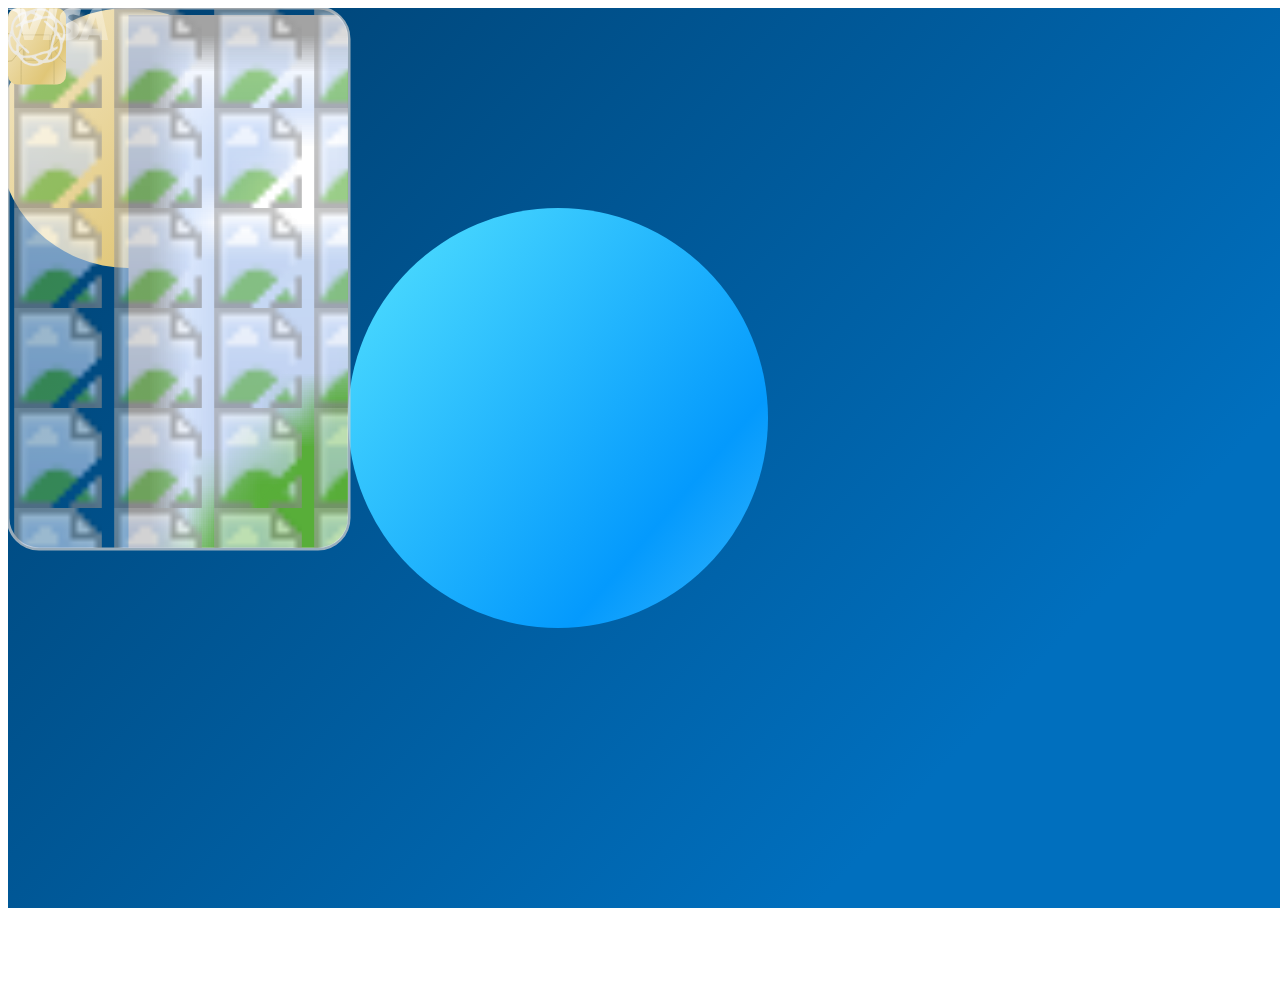
<file: index.html>
<!DOCTYPE html>
<html>
    <head>
    <meta charset="UTF-8">
    <meta http-equiv="X-UA-Compatible" content="IE=edge">
    <meta name="viewport" content="width=device-width, initial-scale=1.0">
    <link rel="stylesheet" href="style.css">
    <script src="https://unpkg.co/gsap@3/dist/gsap.min.js"></script>
    <script src="https://code.jquery.com/jquery-2.2.4.min.js"></script>

</head>

<body>

   <svg class="svg-center">  
    <defs>
        
       <linearGradient id="grad1" x1="0%" y1="0%" x2="100%" y2="65%">
        <stop offset="10%" stop-color="#004476" />
        <stop offset="90%" stop-color="#006fbe" />
        </linearGradient>
        
        <!-- Círculo Izquierdo -->
        <linearGradient id="grad2" x1="0%" y1="0%" x2="100%" y2="85%">
        <stop offset="0%" stop-color="#f5eacc" />
        <stop offset="80%" stop-color="#e0c677" />
        <stop offset="110%" stop-color="#ebd8a0" />      
        </linearGradient>
        
        <!-- Círculo Derecho -->
        <linearGradient id="grad3" x1="0%" y1="0%" x2="100%" y2="85%">
            <stop offset="0%" stop-color="#54e2fe" />
            <stop offset="80%" stop-color="#049afd" />
            <stop offset="110%" stop-color="#2aaffc" />      
            </linearGradient>

        <linearGradient id="grad4" x1="0%" y1="0%" x2="80%" y2="70%">
        <stop offset="0%" stop-color="rgba(255,255,255,0.75)" />
        <stop offset="90%" stop-color="rgba(255,255,255,0.3)" />
        </linearGradient>
        
        //Interior de la card.
        <pattern id="cardBg" x="0" y="0" width="100" height="100" patternUnits="userSpaceOnUse">
            <image opacity="0.5" width="100" height="100" xlink:href="https://assets.codepen.io/721952/whiteNoise2.png" />
            <image class="fillLight" opacity="0.5" width="100" height="100" xlink:href="https://assets.codepen.io/721952/whiteNoise.png" />
            </pattern>
        
        <mask id="m">
        <rect class="card" fill="#fff" width="340" height="540" rx="30" ry="30" />
        </mask>
    </defs>
    
    <rect fill="url(#grad1)" width="100%" height="100%" />
    
    <!-- Cuerpo Completo -->
    <g class="main">
        <circle class="ball bg" fill="url(#grad2)" cx="120" cy="130" r="130"/>
        <circle class="ball bg" fill="url(#grad3)" cx="550" cy="410" r="210"/>
        <g class="blur" mask="url(#m)">
        <image class="bg" x="33" y="7" width="700" height="600" xlink:href="https://assets.codepen.io/721952/bgBlur.jpg" />
        </g>
        
        <g class="card">
        <rect fill="none" stroke="#ccc" opacity="0.75" stroke-width="3" width="341" height="541" rx="31" ry="31" opacity="0.8" />
        <rect fill="url(#cardBg)" width="340" height="540" rx="30" ry="30" opacity="0.8" />
        <!-- <text class="numTxt" fill="#f0f0f0" font-size="23">4678 9743 6489 9721</text>
        <text class="nameTxt" fill="#e4e4f4" font-size="15">MOISÉS BRISEÑO ESTRELLO</text>     -->  
        
        
            <g class="chip">
                <rect fill="url(#grad2)" width="58" height="76.5" rx="9" ry="9" />
                <path fill="none" opacity="0.8" stroke="#c9b678" d="M58,54.05 M0,25.72c2.11,0.21,3.75,0.47,4.03,0.74c2.92,3.64,5.83,7.28,8.67,10.98c0.77,1,1.52,1.72,2.89,1.47c0.95-0.18,1.28,0.3,1.27,1.25c-0.04,4.03-0.01,8.03-0.02,12.07c8.44,0,16.73,0,25.08,0c0-8.43,0-25.32,0-25.32l-26.77,0c0,0-1.95,0-1.95-1.96c-0.4-1.85-0.4-14.9-0.34-24.95 M45.96,0c0,8.65,0.01,18.65-0.01,24.19c-0.01,2.9,0.27,2.55-2.38,2.84c0,3.91,0,7.82,0,12.17c4.69-3.07,7.28-8.53,11.07-12.63C55,26.06,56.3,25.72,58,25.5 M58,54.05c-0.55,0-0.89,0.01-0.89,0.01c-2.46,0.26-9.33-10.83-12.02-13.2c-0.41-0.36-1.57,0.2-1.57,0.2s-0.02,7.37-0.02,11.13c2.56,0.32,2.56,0.32,2.56,2.77c0,4.4,0,12.9,0,21.04 M13.1,76c0.01-8.57,0.04-17.77,0.07-22.53c-0.01-0.82,0.36-1.2,1.17-1.17c0.28,0.01,1.03-0.06,1.03-0.06l0.05-11.81c0,0-1.73,0.15-2.12,0.72c-0.39,0.57-6.16,7.63-9.18,11.5C3.9,52.85,2.19,53.11,0,53.35"/>
            </g>
            <path class="knot" opacity="0.82" fill="#eee" stroke="#eee" stroke-width="0.2" d="M57.29,25.64c0.22,3.8-1.46,7.05-2.79,10.39c0.22,6.27-2.65,12.28-7.79,15.91c-3.4,2.47-7.55,2.49-11.4,3.18c-4.9,3.24-11.44,3.87-16.76,1.25c-4.55-1.58-6.26-6.36-9.63-9.14c-4.95-2.36-7.89-7.5-8.72-12.77c-0.89-4.53,1.45-8.67,2.88-12.72C2.6,13.51,8.25,5.38,16.52,3.82c8.51-0.73,12.75-6.36,21.81-2.44c3.45,1.71,6.46,4.34,8.38,7.7C52.37,13.56,57.49,17.52,57.29,25.64z M10.66,40.61c-0.52,11.27,14.21,6.48,20.71,4.27c3.36-1.8,8.91-0.78,10.98-4.33c2.67-17.88,8.69-13.02-3.47-23.76c-0.89-0.91-1.69-1.92-2.65-2.76c-1.1-1.41,1.82-1.59,2.42-0.67c2.07,1.95,9.2,11.18,8.23,3.12c-1.46-13.3-22.26-1.65-30.14-0.84c-2.96,1.29-1.94,7.05-3.3,9.8c-1.15,5.17-4.42,8.14,1.03,11.95c0.88,1.24,9.41,7.1,6.03,7.74C17.85,45.86,10.2,32.65,10.66,40.61z M5.31,22.01c0.12,2.59,1.21,5.23,2.48,7.54c2.77,3.26,3.52-5.85,4.15-7.45c1.34-3.74,0.35-5.56-3.13-2.54c-3.69-0.81,2.33-4.29,3.8-4.75c1.92-1.05,2.18-3.61,3.4-5.31C22.23,1,3.36,9.19,5.31,22.01z M41.03,51.87c9.31-1.72,13.63-12.99,9.8-21.17c-0.93-3.34-3.13-4.76-3.83-0.36c-0.58,3.77-5.3,13.29,2.29,7.85c2.61,3.49-5.19,3.9-5.9,6.48c-0.69,1.5-1.26,3.13-2.29,4.44C40.25,49.87,39.05,51.76,41.03,51.87z M16.28,49.8c-4.06,0.84,3.39,4.83,4.79,5.32c1.61,0.7,10.41,1.61,9.27-1.45C20.53,47.6,26.36,50.17,16.28,49.8z M3.65,27.92c-2.58,1.17-1.11,7.02-0.69,9.38c0.99,1.58,3.19,7.3,5.45,5.38c0.46-1.18-0.51-2.41-0.19-3.66c-0.11-1.55,0.8-3.11,0.12-4.6c-1.05-1.81-2.66-3.26-3.31-5.3C4.77,28.36,4.27,27.92,3.65,27.92z M55.32,25.78c-0.18-2.59-0.65-5.49-2.15-7.78c-0.88-1.26-3.92-5.75-4.26-2.01c0.65,2.05,0.5,4.19,0.04,6.26c-0.03,1.93,1.99,3.11,2.62,4.85C53.69,32.33,55.05,30.04,55.32,25.78z M29.94,2.34c-7.72,0.84,1.81,4.22,3.78,5.86c1.45,0.64,3.12-0.08,4.64-0.17c1.26-0.41,2.77,0.64,3.81-0.33C41.66,3.44,33.77,1.68,29.94,2.34z M18.5,12.91c1.81-0.81,14.15-2.06,10.25-5.25c-2.13-0.65-4.59-2.36-6.81-1.65C20.69,7.03,15.07,12.18,18.5,12.91z M34.53,52.17c2.22-0.32,5.8-4.44,5.24-6.62c-0.97-1.12-6.7,1-8.21,1.52C23.58,48.62,30.53,51.77,34.53,52.17z"/>
            <path class="logo" fill="url(#grad4)" d="M100,31.88c0,0.02,0,0.04,0,0.05c-0.11-0.01-0.21-0.02-0.32-0.02c-2.3,0-4.6,0-6.9,0c-0.1,0-0.21-0.01-0.31-0.01c-0.34-1.59-0.66-3.15-0.99-4.72c-0.1,0-0.16-0.01-0.22-0.01c-3.29,0-6.58,0-9.88,0c-0.23,0-0.23,0-0.31,0.23c-0.49,1.43-0.99,2.86-1.48,4.29c-0.07,0.21-0.07,0.22-0.3,0.22c-2.69,0-5.38,0-8.07,0c-0.07,0-0.13-0.02-0.21-0.03c0.02-0.06,0.02-0.11,0.04-0.15c0.24-0.57,0.48-1.14,0.71-1.72c1.37-3.28,2.74-6.57,4.11-9.85c1.01-2.42,2.01-4.84,3.02-7.26c1.09-2.61,2.17-5.23,3.26-7.84c0.33-0.8,0.67-1.6,1.04-2.39c0.27-0.58,0.66-1.09,1.18-1.49c0.64-0.49,1.38-0.68,2.16-0.69c2.23-0.01,4.46,0,6.68,0c0.24,0,0.24,0,0.29,0.24c0.34,1.64,0.68,3.27,1.02,4.91c0.38,1.83,0.77,3.65,1.15,5.48c0.42,2.01,0.83,4.02,1.25,6.03c0.47,2.24,0.94,4.48,1.41,6.72c0.49,2.33,0.97,4.66,1.45,6.99C99.86,31.21,99.93,31.54,100,31.88z M87.75,9.17c-0.02,0-0.04-0.01-0.06-0.01c-1.38,3.85-2.77,7.71-4.16,11.58c2.25,0,4.46,0,6.69,0C89.39,16.88,88.57,13.03,87.75,9.17z M0,1.54c0.05,0.01,0.11,0.01,0.16,0.02c0.7,0.16,1.4,0.31,2.09,0.49c1.33,0.34,2.63,0.79,3.91,1.29c0.68,0.27,1.37,0.54,1.99,0.93C8.6,4.55,8.99,4.89,9.27,5.35c0.25,0.4,0.41,0.85,0.53,1.3c0.46,1.73,0.91,3.46,1.36,5.18c0.6,2.32,1.21,4.64,1.81,6.96c0.41,1.58,0.81,3.15,1.22,4.73c0.6,2.32,1.2,4.64,1.81,6.96c0.12,0.47,0.25,0.94,0.37,1.41c0.09,0.01,0.16,0.02,0.23,0.02c2.7,0,5.4,0,8.09,0c0.17,0,0.25-0.05,0.31-0.21c0.24-0.59,0.49-1.18,0.73-1.77c0.97-2.32,1.94-4.64,2.91-6.95c0.93-2.22,1.85-4.44,2.78-6.66c1.07-2.56,2.15-5.13,3.22-7.69c1.05-2.5,2.09-5,3.13-7.5c0.08-0.19,0.16-0.39,0.24-0.61c-2.86,0-5.68,0-8.52,0c-2.79,7.07-5.58,14.13-8.39,21.23c-0.03-0.1-0.06-0.16-0.07-0.21c-0.06-0.29-0.11-0.59-0.17-0.89c-0.26-1.35-0.51-2.71-0.77-4.06c-0.22-1.16-0.45-2.33-0.67-3.49c-0.28-1.46-0.55-2.92-0.83-4.38c-0.21-1.09-0.41-2.17-0.62-3.26c-0.14-0.72-0.26-1.44-0.43-2.16c-0.15-0.69-0.5-1.29-1.02-1.77c-0.76-0.7-1.67-1.02-2.69-1.02c-4.45-0.01-8.91,0-13.37,0c-0.09,0-0.17,0.01-0.26,0.02C0.2,0.67,0.18,0.79,0.15,0.91C0.11,1.11,0.05,1.3,0,1.49C0,1.51,0,1.53,0,1.54z M64.75,0c-0.08,0.01-0.15,0.03-0.23,0.04c-0.48,0.03-0.96,0.02-1.43,0.08c-1.43,0.15-2.83,0.45-4.18,0.95c-1.86,0.69-3.53,1.68-4.87,3.18c-1.79,2.02-2.52,4.39-2.29,7.06c0.14,1.65,0.88,3.02,2.01,4.2c0.61,0.63,1.29,1.16,2.01,1.65c1.1,0.74,2.28,1.36,3.45,1.99c0.83,0.45,1.68,0.89,2.41,1.5c0.32,0.26,0.63,0.55,0.88,0.88c0.52,0.69,0.58,1.45,0.19,2.22c-0.35,0.7-0.94,1.14-1.62,1.47c-0.96,0.46-1.99,0.63-3.04,0.65c-0.92,0.02-1.84-0.06-2.75-0.21c-1.81-0.3-3.54-0.86-5.18-1.71c-0.08-0.04-0.17-0.09-0.28-0.15c-0.49,2.31-0.98,4.59-1.47,6.89c0.36,0.13,0.7,0.27,1.05,0.39c1.2,0.41,2.43,0.72,3.68,0.94c1.28,0.23,2.57,0.37,3.88,0.4c0.06,0,0.12,0.03,0.17,0.04c0.28,0,0.57,0,0.85,0c0.05-0.01,0.1-0.03,0.15-0.04c0.57-0.04,1.15-0.07,1.72-0.12c1.81-0.17,3.56-0.59,5.23-1.33c1.51-0.67,2.85-1.57,3.95-2.81c1.05-1.17,1.75-2.52,2.12-4.05c0.21-0.89,0.28-1.8,0.27-2.71c-0.01-0.88-0.17-1.72-0.49-2.54c-0.5-1.3-1.34-2.34-2.38-3.24c-0.84-0.73-1.77-1.34-2.73-1.88c-1.07-0.6-2.15-1.17-3.22-1.76c-0.69-0.38-1.36-0.81-1.9-1.4c-0.7-0.77-0.79-1.66-0.13-2.5c0.34-0.44,0.79-0.73,1.29-0.96c0.92-0.42,1.9-0.55,2.9-0.56c0.62-0.01,1.24,0.03,1.85,0.11c1.53,0.19,3.01,0.58,4.42,1.2c0.14,0.06,0.29,0.12,0.45,0.18c0.48-2.23,0.96-4.43,1.43-6.64c-0.11-0.05-0.2-0.09-0.29-0.12c-0.76-0.28-1.55-0.51-2.34-0.69c-1.49-0.33-2.99-0.55-4.52-0.56c-0.08,0-0.15-0.03-0.23-0.04C65.28,0,65.02,0,64.75,0z M34.76,31.88c0.06,0.02,0.08,0.03,0.11,0.03c2.62,0,5.24,0,7.85,0c0.04,0,0.09-0.01,0.13-0.02c0.01,0,0.02-0.01,0.02-0.01c0.01-0.01,0.01-0.01,0.02-0.02c2.21-10.43,4.42-20.87,6.63-31.33c-2.71,0-5.39,0-8.11,0C39.2,10.98,36.98,21.43,34.76,31.88z"/>
        </g>
    </g>
</svg>

</body> 

<p class="title">Akcredito</p>
        <p class="subtitle">Global Loyalty Cards for Europe and LatinAmerica.</p>

<script src="./animacion.js"></script>
</html>
</file>
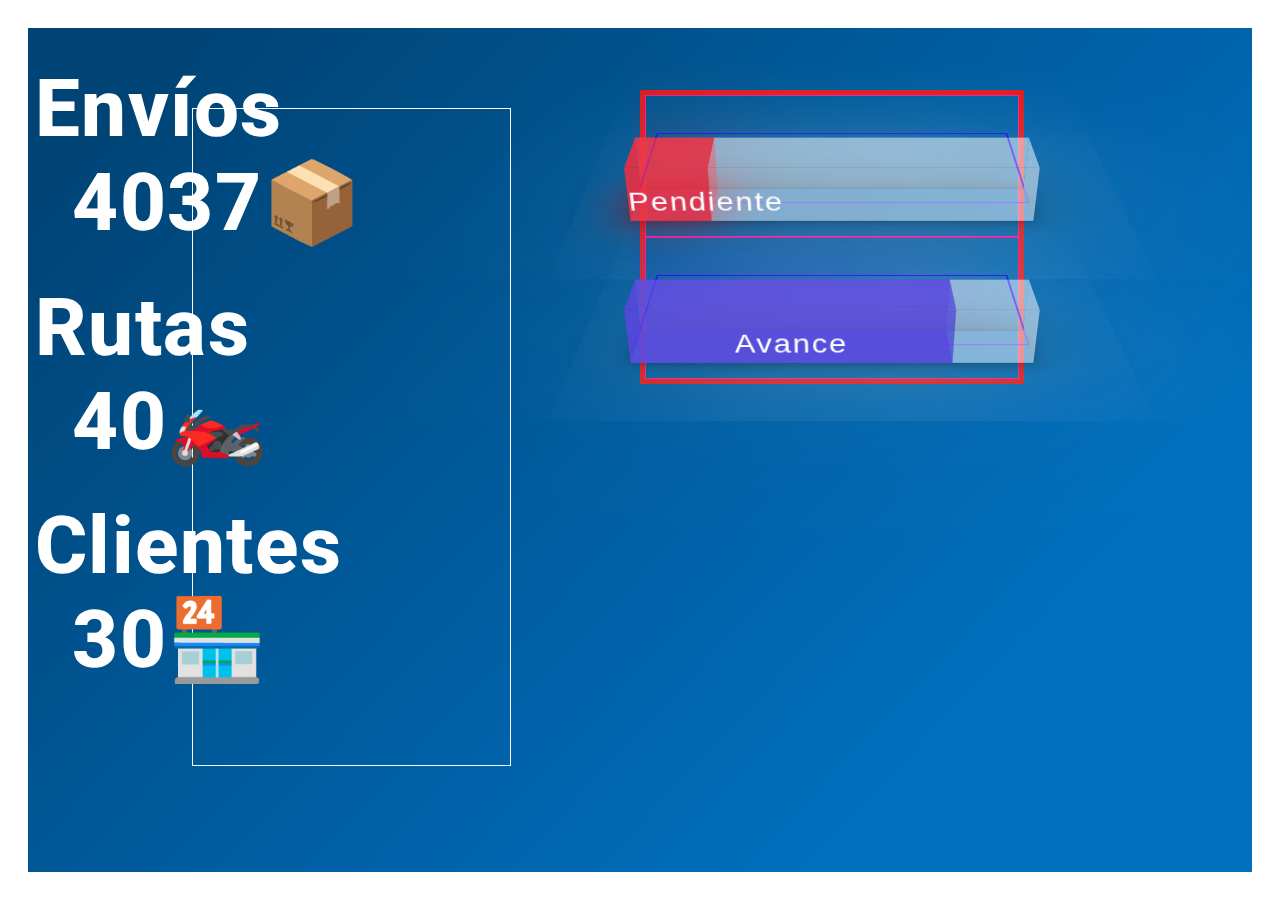
<file: dashboard.html>
<!DOCTYPE html>
<html>
    <head>
    <meta charset="UTF-8">
    <meta http-equiv="X-UA-Compatible" content="IE=edge">
    <meta name="viewport" content="width=device-width, initial-scale=1.0">
    <link rel="stylesheet" href="style.css">
    <link rel="stylesheet" href="progress.css">
    <link rel="stylesheet" href="glassmorph.css">
    <link rel="stylesheet" href="https://maxcdn.bootstrapcdn.com/bootstrap/3.3.5/css/bootstrap.min.css">
    <script src="https://unpkg.co/gsap@3/dist/gsap.min.js"></script>
    <script src="https://code.jquery.com/jquery-2.2.4.min.js"></script>

</head>

<body>

   <svg class="svg-center">  
    <defs>
        
       <linearGradient id="grad1" x1="0%" y1="0%" x2="100%" y2="65%">
        <stop offset="10%" stop-color="#004476" />
        <stop offset="90%" stop-color="#006fbe" />
        </linearGradient>
        
        <!-- Círculo Izquierdo -->
        <!-- <linearGradient id="grad2" x1="0%" y1="0%" x2="100%" y2="85%">
        <stop offset="0%" stop-color="#f5eacc" />
        <stop offset="80%" stop-color="#e0c677" />
        <stop offset="110%" stop-color="#ebd8a0" />      
        </linearGradient> -->

        <!-- Círculo Izquierdo Rojo -->
        <!-- <linearGradient id="grad2" x1="0%" y1="0%" x2="100%" y2="85%">
        <stop offset="0%" stop-color="#ffe6e6" />  
        <stop offset="80%" stop-color="#ff7f50" />   
        <stop offset="110%" stop-color="#ff3333" />  
        </linearGradient> -->
        
        <!-- Círculo Derecho -->
        <!-- <linearGradient id="grad3" x1="0%" y1="0%" x2="100%" y2="85%">
            <stop offset="0%" stop-color="#54e2fe" />
            <stop offset="80%" stop-color="#049afd" />
            <stop offset="110%" stop-color="#2aaffc" />      
            </linearGradient> -->

        <linearGradient id="grad4" x1="0%" y1="0%" x2="80%" y2="70%">
        <stop offset="0%" stop-color="rgba(255,255,255,0.75)" />
        <stop offset="90%" stop-color="rgba(255,255,255,0.3)" />
        </linearGradient>
        
        <!-- //Interior de la card. -->
        <pattern id="cardBg" x="0" y="0" width="100" height="100" patternUnits="userSpaceOnUse">
            <image opacity="0.5" width="100" height="100" xlink:href="https://assets.codepen.io/721952/whiteNoise2.png" />
            <image class="fillLight" opacity="0.5" width="100" height="100" xlink:href="https://assets.codepen.io/721952/whiteNoise.png" />
            </pattern>
        
        <mask id="m">
        <rect class="card" fill="#fff" width="340" height="540" rx="30" ry="30" />
        </mask>
    </defs>
    
    <rect fill="url(#grad1)" width="100%" height="100%" />
    
    <!-- Cuerpo Completo -->
    <!-- <g class="main">
        <circle class="ball bg" fill="url(#grad2)" cx="120" cy="130" r="130"/>
        <circle class="ball bg" fill="url(#grad3)" cx="550" cy="410" r="210"/>
        <g class="blur" mask="url(#m)">
        <image class="bg" x="33" y="7" width="700" height="600" xlink:href="https://assets.codepen.io/721952/bgBlur.jpg" />
        </g> -->
        
        <!-- <g class="card">
        <rect fill="none" stroke="#ccc" opacity="0.75" stroke-width="3" width="341" height="541" rx="31" ry="31" opacity="0.8" />
        <rect fill="url(#cardBg)" width="340" height="540" rx="30" ry="30" opacity="0.8" />
        <text class="numTxt" fill="#f0f0f0" font-size="23">4678 9743 6489 9721</text>
        <text class="nameTxt" fill="#e4e4f4" font-size="15">AMPM</text>       -->
     
            <!-- <g class="chip">
                <rect fill="url(#grad2)" width="58" height="76.5" rx="9" ry="9" />
                <path fill="none" opacity="0.8" stroke="#c9b678" d="M58,54.05 M0,25.72c2.11,0.21,3.75,0.47,4.03,0.74c2.92,3.64,5.83,7.28,8.67,10.98c0.77,1,1.52,1.72,2.89,1.47c0.95-0.18,1.28,0.3,1.27,1.25c-0.04,4.03-0.01,8.03-0.02,12.07c8.44,0,16.73,0,25.08,0c0-8.43,0-25.32,0-25.32l-26.77,0c0,0-1.95,0-1.95-1.96c-0.4-1.85-0.4-14.9-0.34-24.95 M45.96,0c0,8.65,0.01,18.65-0.01,24.19c-0.01,2.9,0.27,2.55-2.38,2.84c0,3.91,0,7.82,0,12.17c4.69-3.07,7.28-8.53,11.07-12.63C55,26.06,56.3,25.72,58,25.5 M58,54.05c-0.55,0-0.89,0.01-0.89,0.01c-2.46,0.26-9.33-10.83-12.02-13.2c-0.41-0.36-1.57,0.2-1.57,0.2s-0.02,7.37-0.02,11.13c2.56,0.32,2.56,0.32,2.56,2.77c0,4.4,0,12.9,0,21.04 M13.1,76c0.01-8.57,0.04-17.77,0.07-22.53c-0.01-0.82,0.36-1.2,1.17-1.17c0.28,0.01,1.03-0.06,1.03-0.06l0.05-11.81c0,0-1.73,0.15-2.12,0.72c-0.39,0.57-6.16,7.63-9.18,11.5C3.9,52.85,2.19,53.11,0,53.35"/>
            </g> -->
            <!-- <path class="knot" opacity="0.82" fill="#eee" stroke="#eee" stroke-width="0.2" d="M57.29,25.64c0.22,3.8-1.46,7.05-2.79,10.39c0.22,6.27-2.65,12.28-7.79,15.91c-3.4,2.47-7.55,2.49-11.4,3.18c-4.9,3.24-11.44,3.87-16.76,1.25c-4.55-1.58-6.26-6.36-9.63-9.14c-4.95-2.36-7.89-7.5-8.72-12.77c-0.89-4.53,1.45-8.67,2.88-12.72C2.6,13.51,8.25,5.38,16.52,3.82c8.51-0.73,12.75-6.36,21.81-2.44c3.45,1.71,6.46,4.34,8.38,7.7C52.37,13.56,57.49,17.52,57.29,25.64z M10.66,40.61c-0.52,11.27,14.21,6.48,20.71,4.27c3.36-1.8,8.91-0.78,10.98-4.33c2.67-17.88,8.69-13.02-3.47-23.76c-0.89-0.91-1.69-1.92-2.65-2.76c-1.1-1.41,1.82-1.59,2.42-0.67c2.07,1.95,9.2,11.18,8.23,3.12c-1.46-13.3-22.26-1.65-30.14-0.84c-2.96,1.29-1.94,7.05-3.3,9.8c-1.15,5.17-4.42,8.14,1.03,11.95c0.88,1.24,9.41,7.1,6.03,7.74C17.85,45.86,10.2,32.65,10.66,40.61z M5.31,22.01c0.12,2.59,1.21,5.23,2.48,7.54c2.77,3.26,3.52-5.85,4.15-7.45c1.34-3.74,0.35-5.56-3.13-2.54c-3.69-0.81,2.33-4.29,3.8-4.75c1.92-1.05,2.18-3.61,3.4-5.31C22.23,1,3.36,9.19,5.31,22.01z M41.03,51.87c9.31-1.72,13.63-12.99,9.8-21.17c-0.93-3.34-3.13-4.76-3.83-0.36c-0.58,3.77-5.3,13.29,2.29,7.85c2.61,3.49-5.19,3.9-5.9,6.48c-0.69,1.5-1.26,3.13-2.29,4.44C40.25,49.87,39.05,51.76,41.03,51.87z M16.28,49.8c-4.06,0.84,3.39,4.83,4.79,5.32c1.61,0.7,10.41,1.61,9.27-1.45C20.53,47.6,26.36,50.17,16.28,49.8z M3.65,27.92c-2.58,1.17-1.11,7.02-0.69,9.38c0.99,1.58,3.19,7.3,5.45,5.38c0.46-1.18-0.51-2.41-0.19-3.66c-0.11-1.55,0.8-3.11,0.12-4.6c-1.05-1.81-2.66-3.26-3.31-5.3C4.77,28.36,4.27,27.92,3.65,27.92z M55.32,25.78c-0.18-2.59-0.65-5.49-2.15-7.78c-0.88-1.26-3.92-5.75-4.26-2.01c0.65,2.05,0.5,4.19,0.04,6.26c-0.03,1.93,1.99,3.11,2.62,4.85C53.69,32.33,55.05,30.04,55.32,25.78z M29.94,2.34c-7.72,0.84,1.81,4.22,3.78,5.86c1.45,0.64,3.12-0.08,4.64-0.17c1.26-0.41,2.77,0.64,3.81-0.33C41.66,3.44,33.77,1.68,29.94,2.34z M18.5,12.91c1.81-0.81,14.15-2.06,10.25-5.25c-2.13-0.65-4.59-2.36-6.81-1.65C20.69,7.03,15.07,12.18,18.5,12.91z M34.53,52.17c2.22-0.32,5.8-4.44,5.24-6.62c-0.97-1.12-6.7,1-8.21,1.52C23.58,48.62,30.53,51.77,34.53,52.17z"/> -->
            <!-- <path class="logo" fill="url(#grad4)" d="M100,31.88c0,0.02,0,0.04,0,0.05c-0.11-0.01-0.21-0.02-0.32-0.02c-2.3,0-4.6,0-6.9,0c-0.1,0-0.21-0.01-0.31-0.01c-0.34-1.59-0.66-3.15-0.99-4.72c-0.1,0-0.16-0.01-0.22-0.01c-3.29,0-6.58,0-9.88,0c-0.23,0-0.23,0-0.31,0.23c-0.49,1.43-0.99,2.86-1.48,4.29c-0.07,0.21-0.07,0.22-0.3,0.22c-2.69,0-5.38,0-8.07,0c-0.07,0-0.13-0.02-0.21-0.03c0.02-0.06,0.02-0.11,0.04-0.15c0.24-0.57,0.48-1.14,0.71-1.72c1.37-3.28,2.74-6.57,4.11-9.85c1.01-2.42,2.01-4.84,3.02-7.26c1.09-2.61,2.17-5.23,3.26-7.84c0.33-0.8,0.67-1.6,1.04-2.39c0.27-0.58,0.66-1.09,1.18-1.49c0.64-0.49,1.38-0.68,2.16-0.69c2.23-0.01,4.46,0,6.68,0c0.24,0,0.24,0,0.29,0.24c0.34,1.64,0.68,3.27,1.02,4.91c0.38,1.83,0.77,3.65,1.15,5.48c0.42,2.01,0.83,4.02,1.25,6.03c0.47,2.24,0.94,4.48,1.41,6.72c0.49,2.33,0.97,4.66,1.45,6.99C99.86,31.21,99.93,31.54,100,31.88z M87.75,9.17c-0.02,0-0.04-0.01-0.06-0.01c-1.38,3.85-2.77,7.71-4.16,11.58c2.25,0,4.46,0,6.69,0C89.39,16.88,88.57,13.03,87.75,9.17z M0,1.54c0.05,0.01,0.11,0.01,0.16,0.02c0.7,0.16,1.4,0.31,2.09,0.49c1.33,0.34,2.63,0.79,3.91,1.29c0.68,0.27,1.37,0.54,1.99,0.93C8.6,4.55,8.99,4.89,9.27,5.35c0.25,0.4,0.41,0.85,0.53,1.3c0.46,1.73,0.91,3.46,1.36,5.18c0.6,2.32,1.21,4.64,1.81,6.96c0.41,1.58,0.81,3.15,1.22,4.73c0.6,2.32,1.2,4.64,1.81,6.96c0.12,0.47,0.25,0.94,0.37,1.41c0.09,0.01,0.16,0.02,0.23,0.02c2.7,0,5.4,0,8.09,0c0.17,0,0.25-0.05,0.31-0.21c0.24-0.59,0.49-1.18,0.73-1.77c0.97-2.32,1.94-4.64,2.91-6.95c0.93-2.22,1.85-4.44,2.78-6.66c1.07-2.56,2.15-5.13,3.22-7.69c1.05-2.5,2.09-5,3.13-7.5c0.08-0.19,0.16-0.39,0.24-0.61c-2.86,0-5.68,0-8.52,0c-2.79,7.07-5.58,14.13-8.39,21.23c-0.03-0.1-0.06-0.16-0.07-0.21c-0.06-0.29-0.11-0.59-0.17-0.89c-0.26-1.35-0.51-2.71-0.77-4.06c-0.22-1.16-0.45-2.33-0.67-3.49c-0.28-1.46-0.55-2.92-0.83-4.38c-0.21-1.09-0.41-2.17-0.62-3.26c-0.14-0.72-0.26-1.44-0.43-2.16c-0.15-0.69-0.5-1.29-1.02-1.77c-0.76-0.7-1.67-1.02-2.69-1.02c-4.45-0.01-8.91,0-13.37,0c-0.09,0-0.17,0.01-0.26,0.02C0.2,0.67,0.18,0.79,0.15,0.91C0.11,1.11,0.05,1.3,0,1.49C0,1.51,0,1.53,0,1.54z M64.75,0c-0.08,0.01-0.15,0.03-0.23,0.04c-0.48,0.03-0.96,0.02-1.43,0.08c-1.43,0.15-2.83,0.45-4.18,0.95c-1.86,0.69-3.53,1.68-4.87,3.18c-1.79,2.02-2.52,4.39-2.29,7.06c0.14,1.65,0.88,3.02,2.01,4.2c0.61,0.63,1.29,1.16,2.01,1.65c1.1,0.74,2.28,1.36,3.45,1.99c0.83,0.45,1.68,0.89,2.41,1.5c0.32,0.26,0.63,0.55,0.88,0.88c0.52,0.69,0.58,1.45,0.19,2.22c-0.35,0.7-0.94,1.14-1.62,1.47c-0.96,0.46-1.99,0.63-3.04,0.65c-0.92,0.02-1.84-0.06-2.75-0.21c-1.81-0.3-3.54-0.86-5.18-1.71c-0.08-0.04-0.17-0.09-0.28-0.15c-0.49,2.31-0.98,4.59-1.47,6.89c0.36,0.13,0.7,0.27,1.05,0.39c1.2,0.41,2.43,0.72,3.68,0.94c1.28,0.23,2.57,0.37,3.88,0.4c0.06,0,0.12,0.03,0.17,0.04c0.28,0,0.57,0,0.85,0c0.05-0.01,0.1-0.03,0.15-0.04c0.57-0.04,1.15-0.07,1.72-0.12c1.81-0.17,3.56-0.59,5.23-1.33c1.51-0.67,2.85-1.57,3.95-2.81c1.05-1.17,1.75-2.52,2.12-4.05c0.21-0.89,0.28-1.8,0.27-2.71c-0.01-0.88-0.17-1.72-0.49-2.54c-0.5-1.3-1.34-2.34-2.38-3.24c-0.84-0.73-1.77-1.34-2.73-1.88c-1.07-0.6-2.15-1.17-3.22-1.76c-0.69-0.38-1.36-0.81-1.9-1.4c-0.7-0.77-0.79-1.66-0.13-2.5c0.34-0.44,0.79-0.73,1.29-0.96c0.92-0.42,1.9-0.55,2.9-0.56c0.62-0.01,1.24,0.03,1.85,0.11c1.53,0.19,3.01,0.58,4.42,1.2c0.14,0.06,0.29,0.12,0.45,0.18c0.48-2.23,0.96-4.43,1.43-6.64c-0.11-0.05-0.2-0.09-0.29-0.12c-0.76-0.28-1.55-0.51-2.34-0.69c-1.49-0.33-2.99-0.55-4.52-0.56c-0.08,0-0.15-0.03-0.23-0.04C65.28,0,65.02,0,64.75,0z M34.76,31.88c0.06,0.02,0.08,0.03,0.11,0.03c2.62,0,5.24,0,7.85,0c0.04,0,0.09-0.01,0.13-0.02c0.01,0,0.02-0.01,0.02-0.01c0.01-0.01,0.01-0.01,0.02-0.02c2.21-10.43,4.42-20.87,6.63-31.33c-2.71,0-5.39,0-8.11,0C39.2,10.98,36.98,21.43,34.76,31.88z"/> -->
        </g>
    </g>
</svg>

</body> 

<!-- Elementos html: -->
<div id="div-datos-generales">

    <div class="contenedor-datos">
        <p class="textos" id="texto-envios">Envíos</p>
        <p class="numeros" id="numero-envios">4037📦</p>
    </div>

    <div class="contenedor-datos">
        <p class="textos" id="texto-rutas">Rutas</p>
        <p class="numeros" id="numero-rutas">40🏍️</p>
    </div>

    <div class="contenedor-datos">
        <p class="textos" id="texto-clientes">Clientes</p>
        <p class="numeros" id="numero-clientes">30🏪</p>
    </div>
    
</div>

<!-- Barras -->

<div id="columna12">
            
    <!-- Primera Barra -->
        <div class="chart">
            <div id="barra" class="bar bar-20 rojo-ampm">
                <div class="face top">
                    <div class="growing-bar"></div>
                </div>
                <div class="face side-0">
                    <div class="growing-bar"></div>
                </div>
                <div class="face floor">
                    <div class="growing-bar"></div>
                </div>
                <div class="face side-a"></div>
                <div class="face side-b"></div>
                <div class="face side-1">
                    <div class="growing-bar">
                        <p class="texto-info">Pendiente</p>
                    </div>
                </div>
            </div>
        </div>

    <!-- Segunda Barra -->
    <div class="chart">
        <div id="barra" class="bar bar-80 azul-ampm">
            <div class="face top">
                <div class="growing-bar"></div>
            </div>
            <div class="face side-0">
                <div class="growing-bar"></div>
            </div>
            <div class="face floor">
                <div class="growing-bar"></div>
            </div>
            <div class="face side-a"></div>
            <div class="face side-b"></div>
            <div class="face side-1">
                <div class="growing-bar">
                    <p class="texto-info">Avance</p>
                </div>
            </div>
        </div>
    </div>
</div>

<script src="./animacion.js"></script>
</html>
</file>
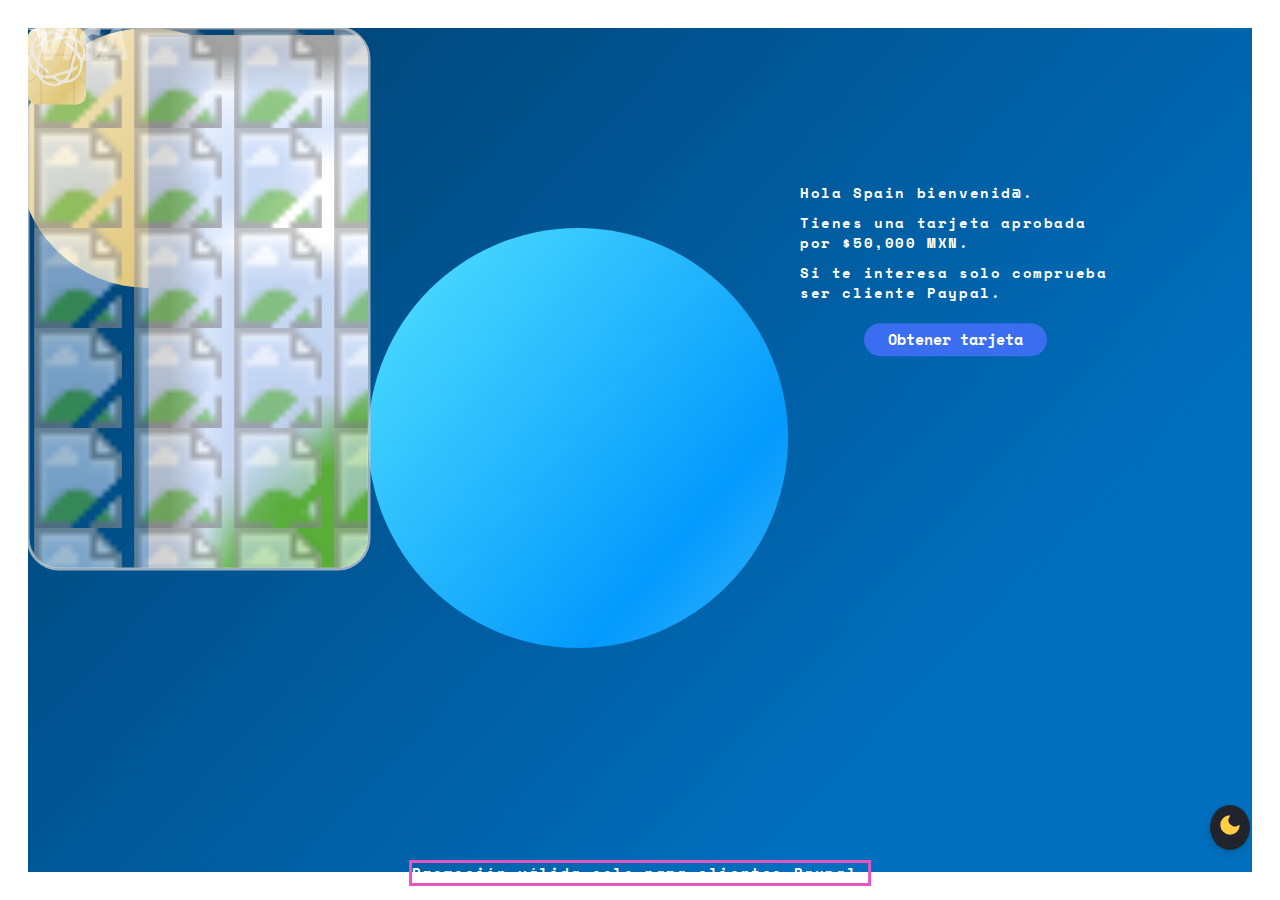
<file: paypalpromo.html>
<!DOCTYPE html>
<html>
    <head>
    <meta charset="UTF-8">
    <meta http-equiv="X-UA-Compatible" content="IE=edge">
    <meta name="viewport" content="width=device-width, initial-scale=1.0">
    <link rel="stylesheet" href="style.css">
    <link rel="stylesheet" href="tooltip.css">
    <link rel="stylesheet" href="glassmorph.css">
    <link rel="stylesheet" href="paypalbuttons.css">
    <link rel="stylesheet" href="https://maxcdn.bootstrapcdn.com/bootstrap/3.3.5/css/bootstrap.min.css">
    <script src="https://code.jquery.com/jquery-2.2.4.min.js"></script>
    <script src="https://unpkg.co/gsap@3/dist/gsap.min.js"></script>

    <!-- Lector de parámetros -->
    <script>
        const urlParams = new URLSearchParams(window.location.search);
        const nodeparam = urlParams.get('verifNode');
        console.log("Hola, estoy checando los parámetros...");
        console.log(nodeparam);
  
    </script>

</head>
    <body onload="init(nodeparam)">
        <!-- <div class="video-bg">
            <video width="320" height="240" autoplay loop muted>
             <source src="https://assets.codepen.io/3364143/7btrrd.mp4" type="video/mp4">
           Your browser does not support the video tag.
           </video>
                 </div> -->

                 <div class="dark-light">
                    <svg viewBox="0 0 24 24" stroke="currentColor" stroke-width="1.5" fill="none" stroke-linecap="round" stroke-linejoin="round">
                     <path d="M21 12.79A9 9 0 1111.21 3 7 7 0 0021 12.79z" /></svg>
                   </div>
        
           <svg class="svg-center">  
            <defs>
                <linearGradient id="grad1" x1="0%" y1="0%" x2="100%" y2="65%">
                <stop offset="10%" stop-color="#004476" />
                <stop offset="90%" stop-color="#006fbe" />
                </linearGradient>
                <linearGradient id="grad2" x1="0%" y1="0%" x2="100%" y2="85%">
                <stop offset="0%" stop-color="#f5eacc" />
                <stop offset="80%" stop-color="#e0c677" />
                <stop offset="110%" stop-color="#ebd8a0" />      
                </linearGradient>
                <linearGradient id="grad3" x1="0%" y1="0%" x2="100%" y2="85%">
                <stop offset="0%" stop-color="#54e2fe" />
                <stop offset="80%" stop-color="#049afd" />
                <stop offset="110%" stop-color="#2aaffc" />      
                </linearGradient>
                <linearGradient id="grad4" x1="0%" y1="0%" x2="80%" y2="70%">
                <stop offset="0%" stop-color="rgba(255,255,255,0.75)" />
                <stop offset="90%" stop-color="rgba(255,255,255,0.3)" />
                </linearGradient>
                
                <pattern id="cardBg" x="0" y="0" width="100" height="100" patternUnits="userSpaceOnUse">
                <image opacity="0.5" width="100" height="100" xlink:href="https://assets.codepen.io/721952/whiteNoise2.png" />
                <image class="fillLight" opacity="0.5" width="100" height="100" xlink:href="https://assets.codepen.io/721952/whiteNoise.png" />
                </pattern>
                
                <mask id="m">
                <rect class="card" fill="#fff" width="340" height="540" rx="30" ry="30" />
                </mask>
            </defs>
            <rect fill="url(#grad1)" width="100%" height="100%" />
            <g class="main">
                <circle class="ball bg" fill="url(#grad2)" cx="120" cy="130" r="130"/>
                <circle class="ball bg" fill="url(#grad3)" cx="550" cy="410" r="210"/>
                <g class="blur" mask="url(#m)">
                <image class="bg" x="33" y="7" width="700" height="600" xlink:href="https://assets.codepen.io/721952/bgBlur.jpg" />
                </g>
                <g class="card">
                <rect fill="none" stroke="#ccc" opacity="0.75" stroke-width="3" width="341" height="541" rx="31" ry="31" opacity="0.8" />
                <rect fill="url(#cardBg)" width="340" height="540" rx="30" ry="30" opacity="0.8" />
                <text class="numTxt" fill="#f0f0f0" font-size="23">4678 9743 6489 9721</text>
                <text class="nameTxt" fill="#e4e4f4" font-size="15">MOISÉS BRISEÑO ESTRELLO</text>      
                <g class="chip">
                    <rect fill="url(#grad2)" width="58" height="76.5" rx="9" ry="9" />
                    <path fill="none" opacity="0.8" stroke="#c9b678" d="M58,54.05 M0,25.72c2.11,0.21,3.75,0.47,4.03,0.74c2.92,3.64,5.83,7.28,8.67,10.98c0.77,1,1.52,1.72,2.89,1.47c0.95-0.18,1.28,0.3,1.27,1.25c-0.04,4.03-0.01,8.03-0.02,12.07c8.44,0,16.73,0,25.08,0c0-8.43,0-25.32,0-25.32l-26.77,0c0,0-1.95,0-1.95-1.96c-0.4-1.85-0.4-14.9-0.34-24.95 M45.96,0c0,8.65,0.01,18.65-0.01,24.19c-0.01,2.9,0.27,2.55-2.38,2.84c0,3.91,0,7.82,0,12.17c4.69-3.07,7.28-8.53,11.07-12.63C55,26.06,56.3,25.72,58,25.5 M58,54.05c-0.55,0-0.89,0.01-0.89,0.01c-2.46,0.26-9.33-10.83-12.02-13.2c-0.41-0.36-1.57,0.2-1.57,0.2s-0.02,7.37-0.02,11.13c2.56,0.32,2.56,0.32,2.56,2.77c0,4.4,0,12.9,0,21.04 M13.1,76c0.01-8.57,0.04-17.77,0.07-22.53c-0.01-0.82,0.36-1.2,1.17-1.17c0.28,0.01,1.03-0.06,1.03-0.06l0.05-11.81c0,0-1.73,0.15-2.12,0.72c-0.39,0.57-6.16,7.63-9.18,11.5C3.9,52.85,2.19,53.11,0,53.35"/>
                </g>
                <path class="knot" opacity="0.82" fill="#eee" stroke="#eee" stroke-width="0.2" d="M57.29,25.64c0.22,3.8-1.46,7.05-2.79,10.39c0.22,6.27-2.65,12.28-7.79,15.91c-3.4,2.47-7.55,2.49-11.4,3.18c-4.9,3.24-11.44,3.87-16.76,1.25c-4.55-1.58-6.26-6.36-9.63-9.14c-4.95-2.36-7.89-7.5-8.72-12.77c-0.89-4.53,1.45-8.67,2.88-12.72C2.6,13.51,8.25,5.38,16.52,3.82c8.51-0.73,12.75-6.36,21.81-2.44c3.45,1.71,6.46,4.34,8.38,7.7C52.37,13.56,57.49,17.52,57.29,25.64z M10.66,40.61c-0.52,11.27,14.21,6.48,20.71,4.27c3.36-1.8,8.91-0.78,10.98-4.33c2.67-17.88,8.69-13.02-3.47-23.76c-0.89-0.91-1.69-1.92-2.65-2.76c-1.1-1.41,1.82-1.59,2.42-0.67c2.07,1.95,9.2,11.18,8.23,3.12c-1.46-13.3-22.26-1.65-30.14-0.84c-2.96,1.29-1.94,7.05-3.3,9.8c-1.15,5.17-4.42,8.14,1.03,11.95c0.88,1.24,9.41,7.1,6.03,7.74C17.85,45.86,10.2,32.65,10.66,40.61z M5.31,22.01c0.12,2.59,1.21,5.23,2.48,7.54c2.77,3.26,3.52-5.85,4.15-7.45c1.34-3.74,0.35-5.56-3.13-2.54c-3.69-0.81,2.33-4.29,3.8-4.75c1.92-1.05,2.18-3.61,3.4-5.31C22.23,1,3.36,9.19,5.31,22.01z M41.03,51.87c9.31-1.72,13.63-12.99,9.8-21.17c-0.93-3.34-3.13-4.76-3.83-0.36c-0.58,3.77-5.3,13.29,2.29,7.85c2.61,3.49-5.19,3.9-5.9,6.48c-0.69,1.5-1.26,3.13-2.29,4.44C40.25,49.87,39.05,51.76,41.03,51.87z M16.28,49.8c-4.06,0.84,3.39,4.83,4.79,5.32c1.61,0.7,10.41,1.61,9.27-1.45C20.53,47.6,26.36,50.17,16.28,49.8z M3.65,27.92c-2.58,1.17-1.11,7.02-0.69,9.38c0.99,1.58,3.19,7.3,5.45,5.38c0.46-1.18-0.51-2.41-0.19-3.66c-0.11-1.55,0.8-3.11,0.12-4.6c-1.05-1.81-2.66-3.26-3.31-5.3C4.77,28.36,4.27,27.92,3.65,27.92z M55.32,25.78c-0.18-2.59-0.65-5.49-2.15-7.78c-0.88-1.26-3.92-5.75-4.26-2.01c0.65,2.05,0.5,4.19,0.04,6.26c-0.03,1.93,1.99,3.11,2.62,4.85C53.69,32.33,55.05,30.04,55.32,25.78z M29.94,2.34c-7.72,0.84,1.81,4.22,3.78,5.86c1.45,0.64,3.12-0.08,4.64-0.17c1.26-0.41,2.77,0.64,3.81-0.33C41.66,3.44,33.77,1.68,29.94,2.34z M18.5,12.91c1.81-0.81,14.15-2.06,10.25-5.25c-2.13-0.65-4.59-2.36-6.81-1.65C20.69,7.03,15.07,12.18,18.5,12.91z M34.53,52.17c2.22-0.32,5.8-4.44,5.24-6.62c-0.97-1.12-6.7,1-8.21,1.52C23.58,48.62,30.53,51.77,34.53,52.17z"/>
                <path class="logo" fill="url(#grad4)" d="M100,31.88c0,0.02,0,0.04,0,0.05c-0.11-0.01-0.21-0.02-0.32-0.02c-2.3,0-4.6,0-6.9,0c-0.1,0-0.21-0.01-0.31-0.01c-0.34-1.59-0.66-3.15-0.99-4.72c-0.1,0-0.16-0.01-0.22-0.01c-3.29,0-6.58,0-9.88,0c-0.23,0-0.23,0-0.31,0.23c-0.49,1.43-0.99,2.86-1.48,4.29c-0.07,0.21-0.07,0.22-0.3,0.22c-2.69,0-5.38,0-8.07,0c-0.07,0-0.13-0.02-0.21-0.03c0.02-0.06,0.02-0.11,0.04-0.15c0.24-0.57,0.48-1.14,0.71-1.72c1.37-3.28,2.74-6.57,4.11-9.85c1.01-2.42,2.01-4.84,3.02-7.26c1.09-2.61,2.17-5.23,3.26-7.84c0.33-0.8,0.67-1.6,1.04-2.39c0.27-0.58,0.66-1.09,1.18-1.49c0.64-0.49,1.38-0.68,2.16-0.69c2.23-0.01,4.46,0,6.68,0c0.24,0,0.24,0,0.29,0.24c0.34,1.64,0.68,3.27,1.02,4.91c0.38,1.83,0.77,3.65,1.15,5.48c0.42,2.01,0.83,4.02,1.25,6.03c0.47,2.24,0.94,4.48,1.41,6.72c0.49,2.33,0.97,4.66,1.45,6.99C99.86,31.21,99.93,31.54,100,31.88z M87.75,9.17c-0.02,0-0.04-0.01-0.06-0.01c-1.38,3.85-2.77,7.71-4.16,11.58c2.25,0,4.46,0,6.69,0C89.39,16.88,88.57,13.03,87.75,9.17z M0,1.54c0.05,0.01,0.11,0.01,0.16,0.02c0.7,0.16,1.4,0.31,2.09,0.49c1.33,0.34,2.63,0.79,3.91,1.29c0.68,0.27,1.37,0.54,1.99,0.93C8.6,4.55,8.99,4.89,9.27,5.35c0.25,0.4,0.41,0.85,0.53,1.3c0.46,1.73,0.91,3.46,1.36,5.18c0.6,2.32,1.21,4.64,1.81,6.96c0.41,1.58,0.81,3.15,1.22,4.73c0.6,2.32,1.2,4.64,1.81,6.96c0.12,0.47,0.25,0.94,0.37,1.41c0.09,0.01,0.16,0.02,0.23,0.02c2.7,0,5.4,0,8.09,0c0.17,0,0.25-0.05,0.31-0.21c0.24-0.59,0.49-1.18,0.73-1.77c0.97-2.32,1.94-4.64,2.91-6.95c0.93-2.22,1.85-4.44,2.78-6.66c1.07-2.56,2.15-5.13,3.22-7.69c1.05-2.5,2.09-5,3.13-7.5c0.08-0.19,0.16-0.39,0.24-0.61c-2.86,0-5.68,0-8.52,0c-2.79,7.07-5.58,14.13-8.39,21.23c-0.03-0.1-0.06-0.16-0.07-0.21c-0.06-0.29-0.11-0.59-0.17-0.89c-0.26-1.35-0.51-2.71-0.77-4.06c-0.22-1.16-0.45-2.33-0.67-3.49c-0.28-1.46-0.55-2.92-0.83-4.38c-0.21-1.09-0.41-2.17-0.62-3.26c-0.14-0.72-0.26-1.44-0.43-2.16c-0.15-0.69-0.5-1.29-1.02-1.77c-0.76-0.7-1.67-1.02-2.69-1.02c-4.45-0.01-8.91,0-13.37,0c-0.09,0-0.17,0.01-0.26,0.02C0.2,0.67,0.18,0.79,0.15,0.91C0.11,1.11,0.05,1.3,0,1.49C0,1.51,0,1.53,0,1.54z M64.75,0c-0.08,0.01-0.15,0.03-0.23,0.04c-0.48,0.03-0.96,0.02-1.43,0.08c-1.43,0.15-2.83,0.45-4.18,0.95c-1.86,0.69-3.53,1.68-4.87,3.18c-1.79,2.02-2.52,4.39-2.29,7.06c0.14,1.65,0.88,3.02,2.01,4.2c0.61,0.63,1.29,1.16,2.01,1.65c1.1,0.74,2.28,1.36,3.45,1.99c0.83,0.45,1.68,0.89,2.41,1.5c0.32,0.26,0.63,0.55,0.88,0.88c0.52,0.69,0.58,1.45,0.19,2.22c-0.35,0.7-0.94,1.14-1.62,1.47c-0.96,0.46-1.99,0.63-3.04,0.65c-0.92,0.02-1.84-0.06-2.75-0.21c-1.81-0.3-3.54-0.86-5.18-1.71c-0.08-0.04-0.17-0.09-0.28-0.15c-0.49,2.31-0.98,4.59-1.47,6.89c0.36,0.13,0.7,0.27,1.05,0.39c1.2,0.41,2.43,0.72,3.68,0.94c1.28,0.23,2.57,0.37,3.88,0.4c0.06,0,0.12,0.03,0.17,0.04c0.28,0,0.57,0,0.85,0c0.05-0.01,0.1-0.03,0.15-0.04c0.57-0.04,1.15-0.07,1.72-0.12c1.81-0.17,3.56-0.59,5.23-1.33c1.51-0.67,2.85-1.57,3.95-2.81c1.05-1.17,1.75-2.52,2.12-4.05c0.21-0.89,0.28-1.8,0.27-2.71c-0.01-0.88-0.17-1.72-0.49-2.54c-0.5-1.3-1.34-2.34-2.38-3.24c-0.84-0.73-1.77-1.34-2.73-1.88c-1.07-0.6-2.15-1.17-3.22-1.76c-0.69-0.38-1.36-0.81-1.9-1.4c-0.7-0.77-0.79-1.66-0.13-2.5c0.34-0.44,0.79-0.73,1.29-0.96c0.92-0.42,1.9-0.55,2.9-0.56c0.62-0.01,1.24,0.03,1.85,0.11c1.53,0.19,3.01,0.58,4.42,1.2c0.14,0.06,0.29,0.12,0.45,0.18c0.48-2.23,0.96-4.43,1.43-6.64c-0.11-0.05-0.2-0.09-0.29-0.12c-0.76-0.28-1.55-0.51-2.34-0.69c-1.49-0.33-2.99-0.55-4.52-0.56c-0.08,0-0.15-0.03-0.23-0.04C65.28,0,65.02,0,64.75,0z M34.76,31.88c0.06,0.02,0.08,0.03,0.11,0.03c2.62,0,5.24,0,7.85,0c0.04,0,0.09-0.01,0.13-0.02c0.01,0,0.02-0.01,0.02-0.01c0.01-0.01,0.01-0.01,0.02-0.02c2.21-10.43,4.42-20.87,6.63-31.33c-2.71,0-5.39,0-8.11,0C39.2,10.98,36.98,21.43,34.76,31.88z"/>
                </g>
            </g>
        </svg>
    <div id="info_display" class="info_main">
        <p id="renglon1"></p>
        <p id="renglon2">Tienes una tarjeta aprobada por $50,000 MXN.</p>
        <p id="renglon3">Si te interesa solo comprueba ser cliente Paypal.</p>
        <div class="divBotonObten"><button class="content-button status-button botonObten">Obtener tarjeta</button></div>
    </div>
    
    <div id="info_post" class="info_main" style="display: none;">Esto es la info POST.</div>

    <div id="disclamer" class="disclaimer delineador_rosa">
        Promoción válida solo para clientes Paypal.
    </div>
    </body>

    <div class="info_init">
        <div class="button-wrapper">
         <div class="pop-up delineador_rosa">
         <!-- tache para cerrar -->
         <div>
         <svg class="close" width="24" height="24" fill="white" stroke="blue" stroke-width="2" stroke-linecap="round" stroke-linejoin="round" class="feather feather-x-circle">
            <circle cx="12" cy="12" r="10" />
            <path d="M15 9l-6 6M9 9l6 6" />
            </svg>
         </div> 
         <div class="">
                <div class="pop-up__subtitle">☑️ Debes ser cliente de paypal.</div>
                <div class="pop-up__subtitle">☑️ Recibirás una tarjeta física. </div>
                <div class="pop-up__subtitle">☑️ Tu tarjeta es intransferible ya que estará a tu nombre.</div>
                <div class="pop-up__subtitle">☑️ Realiza un pago de $100MXN para comprobar que eres el dueño.</div>
            </div>
            <div class="contenedor_proceder">
                <div id="divBoton" class="">   
                    <input type="submit" value="Proceder"  id="btnSubmit" style="width: auto;  display: none;">
                    <div id="btnProceder"  type="submit"> </div>
                </div>            

                <div id="btnPaypal" type="submit"> 
                    <p id="referencia"></p>
                  </div>
            
            </div>
        </div>
    </div>
    
    
    

   <!--  <link href="https://cdn.jsdelivr.net/npm/bootstrap@5.2.0-beta1/dist/css/bootstrap.min.css" rel="stylesheet" integrity="sha384-0evHe/X+R7YkIZDRvuzKMRqM+OrBnVFBL6DOitfPri4tjfHxaWutUpFmBp4vmVor" crossorigin="anonymous">

<!-- JavaScript Bundle with Popper -->
<script src="https://cdn.jsdelivr.net/npm/bootstrap@5.2.0-beta1/dist/js/bootstrap.bundle.min.js" integrity="sha384-pprn3073KE6tl6bjs2QrFaJGz5/SUsLqktiwsUTF55Jfv3qYSDhgCecCxMW52nD2" crossorigin="anonymous"></script>

<script src="./paypalpromo.js"></script>
<script src="./animacion.js"></script>
<script src="./glassmorph.js"></script>
<script src="./herramientas.js"></script>
    
   

    
    
    
    <script type="text/javascript" src="clientes.json"></script>
    <script type="text/javascript" src="clientes.js"></script>
    

</html>
</file>
<file: style.css>
@import url("https://fonts.googleapis.com/css2?family=Space+Mono&display=swap");
@import url('https://fonts.googleapis.com/css2?family=Roboto&display=swap');

html,
body {
    width: 100%;
    height: 100%;
    overflow-x: hidden;
    overflow-y: hidden;
    font-family: "Space Mono", monospace;
    letter-spacing: 1.6px;
  }

div{
    border: 0px solid rgb(247, 243, 24);
  }

.gradient {
    background-image: linear-gradient(-45deg, #2d5bf3, #2d5bf3, #2d5bf3, #2d5bf3);
    background-size: 400% 400%;
    animation: gradient 15s ease infinite;
    height: 100vh;
    width: 100%;
}

.delineador_amarillo {
    border: 5px solid rgb(247, 243, 24);
    height: 100%;
}

.delineador_azul {
    border: 5px solid rgb(72, 126, 228);
}

.delineador_rosa {
    border: 3px solid rgb(228, 85, 192);
    height: auto;
}

.delineador_verde {
    border: 3px solid rgb(121, 240, 105);
    height: auto;
}

.svg-center {
width: 100%;
height: 100%;
border: 0px solid rgb(0, 0, 0);
margin: 0px;
align-items: center;
justify-content: center;
}

input[type=submit]{
    background-color: #9a26dd;
    background-color: #ee4fb9;
    color: white;
    padding: 12px 20px;
    border: 1px solid rgb(255, 255, 255);
    border-radius: 4px;
    cursor: pointer;
    float: right;
}

input[type=submit]:hover {
    background-color: #c820f1;
}

.disclaimer{
    font-family: "Space Mono", monospace;
    letter-spacing: 1.6px;
    color: rgb(255, 255, 255);
    font-weight: 900;
    position: absolute;
    top: 97%;  
    left: 50%; 
    transform: translate(-50%, -50%);
}

.info_init{
    font-family: "Space Mono", monospace;
    letter-spacing: 1.6px;
    color: rgb(255, 255, 255);
    font-weight: 900;
    position: absolute;
    top: 65%;  
    left: 55%; 
    transform: translate(-50%, -50%);
    border: 0px solid rgb(255, 255, 255);
}


.info_main{
    font-family: "Space Mono", monospace;
    letter-spacing: 1.6px;
    color: rgb(255, 255, 255);
    font-weight: 900;
    position: absolute;
    top: 30%;  
    left: 75%; 
    transform: translate(-50%, -50%);
    border: 0px solid rgb(255, 255, 255);    
}

.divBotonObten{
    padding-left: 20%;
    margin-top: 20px;
}

#divBoton{
    position: relative;
    top: 100%;  
    left: 10%; 
    transform: translate(-50%, -50%);
    
}

.contenedor_proceder{
    /* padding-left: 20%; */
    margin-top: 1%;
}

#div-datos-generales{
    position: absolute;
    border: 1px solid rgb(255, 255, 255);
    top: 12%; 
    left: 15%;
}

.textos{
    /* position: relative; */
    transform: translate(-50%, -50%);
    /* display: none; */
    font-family: 'Roboto', sans-serif;
    font-size: 80px;
    letter-spacing: 1.6px;
    color: rgb(255, 255, 255);
    font-weight: 800;
    margin-bottom: -20px;
}

.numeros{
    /* position: relative; */
    align-content: stretch;
    transform: translate(-50%, -50%);
    /* display: none; */
    font-family: 'Roboto', sans-serif;
    font-size: 80px;
    letter-spacing: 1.6px;
    color: rgb(255, 255, 255);
    font-weight: 800;
    margin-top: -20px;
    margin-left: 25px;
}

.contenedor-datos {
    text-align: left;
    border: 0px solid rgb(130, 222, 26);
  }


#texto-envios{top: 10%; left: 0%;}
#numero-envios{top: 22%; left: 10%;}

#texto-rutas{top: 10%; left: 0%;}
#numero-rutas{top: 50%; left: 10%;}

#texto-clientes{top: 65%; left: 0%;}
#numero-clientes{top: 75%; left: 5%;}

/* Barras */

#columna12{
    position: absolute;
    border: 5px solid rgb(216, 31, 31);
    top: 10%; 
    left: 50%;
    width: 30%;
}

.texto-info{
    transform: rotateX(180deg);
    color: white;
}
</file>
<file: progress.css>
@import url(https://fonts.googleapis.com/css?family=Open+Sans:700,300);
html, body, div, span, applet, object, iframe,
h1, h2, h3, h4, h5, h6, p, blockquote, pre,
a, abbr, acronym, address, big, cite, code,
del, dfn, em, img, ins, kbd, q, s, samp,
small, strike, strong, sub, sup, tt, var,
b, u, i, center,
dl, dt, dd, ol, ul, li,
fieldset, form, label, legend,
table, caption, tbody, tfoot, thead, tr, th, td,
article, aside, canvas, details, embed,
figure, figcaption, footer, header, hgroup,
menu, nav, output, ruby, section, summary,
time, mark, audio, video {
  margin: 0;
  padding: 0;
  border: 0;
  font: inherit;
  font-size: 100%;
  vertical-align: baseline;
}

html {
  line-height: 1;
}

ol, ul {
  list-style: none;
}

table {
  border-collapse: collapse;
  border-spacing: 0;
}

caption, th, td {
  text-align: left;
  font-weight: normal;
  vertical-align: middle;
}

q, blockquote {
  quotes: none;
}
q:before, q:after, blockquote:before, blockquote:after {
  content: "";
  content: none;
}

a img {
  border: none;
}

article, aside, details, figcaption, figure, footer, header, hgroup, main, menu, nav, section, summary {
  display: block;
}

body {
  font-family: 'Open Sans', sans-serif;
  font-size: 16px;
  font-weight: 300;
  line-height: 1em;
  text-align: center;
  color: #444;
  background: #d0d0d0;
}

h1 {
  font-size: 2.5em;
  margin: 2em 0 .5em;
}

h2 {
  margin-bottom: 3em;
}

em,
strong {
  font-weight: 700;
}

input {
  display: none;
}

header p {
  margin-bottom: 0;
}

section {
  display: flex;
  justify-content: center;
  flex-direction: column;
  margin-bottom: 2em;
  padding: 0;
}
section:last-of-type {
  margin-bottom: 0;
}
section article {
  align-self: center;
  width: 20em;
  margin-bottom: 2em;
}
section article p, section article:last-of-type {
  margin-bottom: 0;
}

/* p {
  line-height: 1.5em;
  max-width: 20em;
  margin: 1.5em auto 2em;
  padding-bottom: 1.5em;
}
p span {
  display: block;
} */

.container {
  z-index: 1;
  display: flex;
  overflow: hidden;
  flex-direction: column;
  justify-content: center;
  margin-bottom: 4em;
}

/* //Reglas para las barras. */

.chart {
  border: 1px solid #ee1da8;
  font-size: 1em;
  perspective: 1000px;
  perspective-origin: 50% 50%;
  -webkit-backface-visibility: visible;
          backface-visibility: visible;
}

#barra{
  border: 2px solid #220bee; 
}

.bar {
  font-size: 1em;
  position: relative;
  height: 10em;
  transition: all 0.3s ease-in-out;
  transform: rotateX(60deg) rotateY(0deg);
  transform-style: preserve-3d;
}
.bar .face {
  font-size: 2em;
  position: relative;
  width: 100%;
  height: 2em;
  background-color: rgba(254, 254, 254, 0.3);
}
.bar .face.side-a, .bar .face.side-b {
  width: 2em;
}
.bar .side-a {
  transform: rotateX(90deg) rotateY(-90deg) translateX(2em) translateY(1em) translateZ(1em);
}
.bar .side-b {
  transform: rotateX(90deg) rotateY(-90deg) translateX(4em) translateY(1em) translateZ(-1em);
  position: absolute;
  right: 0;
}
.bar .side-0 {
  transform: rotateX(90deg) rotateY(0) translateX(0) translateY(1em) translateZ(-1em);
}
.bar .side-1 {
  transform: rotateX(90deg) rotateY(0) translateX(0) translateY(1em) translateZ(3em);
}
.bar .top {
  transform: rotateX(0deg) rotateY(0) translateX(0em) translateY(4em) translateZ(2em);
}
.bar .floor {
  box-shadow: 0 0.1em 0.6em rgba(0, 0, 0, 0.3), 0.6em -0.5em 3em rgba(0, 0, 0, 0.3), 1em -1em 8em #fefefe;
}

.growing-bar {
  transition: all 0.3s ease-in-out;
  background-color: rgba(236, 0, 140, 0.6);
  width: 100%;
  height: 2em;
}

.bar.yellow .side-a,
.bar.yellow .growing-bar {
  background-color: rgba(241, 196, 15, 0.6);
}
.bar.yellow .side-0 .growing-bar {
  box-shadow: -0.5em -1.5em 4em rgba(241, 196, 15, 0.8);
}
.bar.yellow .floor .growing-bar {
  box-shadow: 0em 0em 2em rgba(241, 196, 15, 0.8);
}

.bar.red .side-a, input[id='red']:checked ~ .chart .side-a,
.bar.red .growing-bar,
input[id='red']:checked ~ .chart .growing-bar {
  background-color: rgba(236, 0, 140, 0.6);
}
.bar.red .side-0 .growing-bar, input[id='red']:checked ~ .chart .side-0 .growing-bar {
  box-shadow: -0.5em -1.5em 4em rgba(236, 0, 140, 0.8);
}
.bar.red .floor .growing-bar, input[id='red']:checked ~ .chart .floor .growing-bar {
  box-shadow: 0em 0em 2em rgba(236, 0, 140, 0.8);
}

.bar.cyan .side-a, input[id='cyan']:checked ~ .chart .side-a,
.bar.cyan .growing-bar,
input[id='cyan']:checked ~ .chart .growing-bar {
  background-color: rgba(87, 202, 244, 0.6);
}
.bar.cyan .side-0 .growing-bar, input[id='cyan']:checked ~ .chart .side-0 .growing-bar {
  box-shadow: -0.5em -1.5em 4em #57caf4;
}
.bar.cyan .floor .growing-bar, input[id='cyan']:checked ~ .chart .floor .growing-bar {
  box-shadow: 0em 0em 2em #57caf4;
}

.bar.navy .side-a,
.bar.navy .growing-bar {
  background-color: rgba(10, 64, 105, 0.6);
}
.bar.navy .side-0 .growing-bar {
  box-shadow: -0.5em -1.5em 4em rgba(10, 64, 105, 0.8);
}
.bar.navy .floor .growing-bar {
  box-shadow: 0em 0em 2em rgba(10, 64, 105, 0.8);
}

.bar.azul-ampm .side-a,
.bar.azul-ampm .growing-bar {
  background-color: rgba(61, 41, 216, 0.6);
}
.bar.azul-ampm .side-0 .growing-bar {
  box-shadow: -0.5em -1.5em 4em rgba(40, 14, 212, 0.8);
}
.bar.ampm .floor .growing-bar {
  box-shadow: 0em 0em 2em rgba(107, 4, 210, 0.8);
}

.bar.rojo-ampm .side-a,
.bar.rojo-ampm .growing-bar {
  background-color: rgba(234, 14, 36, 0.6);
}
.bar.rojo-ampm .side-0 .growing-bar {
  box-shadow: -0.5em -1.5em 4em rgba(212, 14, 37, 0.8);
}
.bar.rojo-ampm .floor .growing-bar {
  box-shadow: 0em 0em 2em rgba(210, 4, 4, 0.8);
}

.bar.lime .side-a, input[id='lime']:checked ~ .chart .side-a,
.bar.lime .growing-bar,
input[id='lime']:checked ~ .chart .growing-bar {
  background-color: rgba(118, 201, 0, 0.6);
}
.bar.lime .side-0 .growing-bar, input[id='lime']:checked ~ .chart .side-0 .growing-bar {
  box-shadow: -0.5em -1.5em 4em #76c900;
}
.bar.lime .floor .growing-bar, input[id='lime']:checked ~ .chart .floor .growing-bar {
  box-shadow: 0em 0em 2em #76c900;
}

.bar.white .side-a,
.bar.white .growing-bar {
  background-color: rgba(254, 254, 254, 0.6);
}
.bar.white .side-0 .growing-bar {
  box-shadow: -0.5em -1.5em 4em #fefefe;
}
.bar.white .floor .growing-bar {
  box-shadow: 0em 0em 2em #fefefe;
}

.bar.gray .side-a,
.bar.gray .growing-bar {
  background-color: rgba(68, 68, 68, 0.6);
}
.bar.gray .side-0 .growing-bar {
  box-shadow: -0.5em -1.5em 4em #444;
}
.bar.gray .floor .growing-bar {
  box-shadow: 0em 0em 2em #444;
}

.chart .bar.yellow-face .face {
  background-color: rgba(241, 196, 15, 0.2);
}

.chart .bar.lime-face .face {
  background-color: rgba(118, 201, 0, 0.2);
}

.chart .bar.red-face .face {
  background-color: rgba(236, 0, 140, 0.2);
}

.chart .bar.navy-face .face {
  background-color: rgba(10, 64, 105, 0.2);
}

.chart .bar.cyan-face .face {
  background-color: rgba(87, 202, 244, 0.2);
}

.chart .bar.gray-face .face {
  background-color: rgba(68, 68, 68, 0.2);
}

.chart .bar.lightGray-face .face {
  background-color: rgba(145, 145, 145, 0.2);
}

.bar-0 .growing-bar {
  width: 0%;
}

.bar-1 .growing-bar {
  width: 1%;
}

.bar-2 .growing-bar {
  width: 2%;
}

.bar-3 .growing-bar {
  width: 3%;
}

.bar-4 .growing-bar {
  width: 4%;
}

.bar-5 .growing-bar {
  width: 5%;
}

.bar-6 .growing-bar {
  width: 6%;
}

.bar-7 .growing-bar {
  width: 7%;
}

.bar-8 .growing-bar {
  width: 8%;
}

.bar-9 .growing-bar {
  width: 9%;
}

.bar-10 .growing-bar {
  width: 10%;
}

.bar-11 .growing-bar {
  width: 11%;
}

.bar-12 .growing-bar {
  width: 12%;
}

.bar-13 .growing-bar {
  width: 13%;
}

.bar-14 .growing-bar {
  width: 14%;
}

.bar-15 .growing-bar {
  width: 15%;
}

.bar-16 .growing-bar {
  width: 16%;
}

.bar-17 .growing-bar {
  width: 17%;
}

.bar-18 .growing-bar {
  width: 18%;
}

.bar-19 .growing-bar {
  width: 19%;
}

.bar-20 .growing-bar, input[id='exercise-2']:checked ~ .chart.grid .exercise .bar:nth-child(1) .growing-bar {
  width: 20%;
}

.bar-21 .growing-bar {
  width: 21%;
}

.bar-22 .growing-bar {
  width: 22%;
}

.bar-23 .growing-bar {
  width: 23%;
}

.bar-24 .growing-bar {
  width: 24%;
}

.bar-25 .growing-bar, input[id='pos-0']:checked ~ .chart .growing-bar {
  width: 25%;
}

.bar-26 .growing-bar {
  width: 26%;
}

.bar-27 .growing-bar {
  width: 27%;
}

.bar-28 .growing-bar {
  width: 28%;
}

.bar-29 .growing-bar {
  width: 29%;
}

.bar-30 .growing-bar {
  width: 30%;
}

.bar-31 .growing-bar {
  width: 31%;
}

.bar-32 .growing-bar {
  width: 32%;
}

.bar-33 .growing-bar {
  width: 33%;
}

.bar-34 .growing-bar {
  width: 34%;
}

.bar-35 .growing-bar {
  width: 35%;
}

.bar-36 .growing-bar {
  width: 36%;
}

.bar-37 .growing-bar {
  width: 37%;
}

.bar-38 .growing-bar {
  width: 38%;
}

.bar-39 .growing-bar {
  width: 39%;
}

.bar-40 .growing-bar {
  width: 40%;
}

.bar-41 .growing-bar {
  width: 41%;
}

.bar-42 .growing-bar {
  width: 42%;
}

.bar-43 .growing-bar {
  width: 43%;
}

.bar-44 .growing-bar {
  width: 44%;
}

.bar-45 .growing-bar {
  width: 45%;
}

.bar-46 .growing-bar {
  width: 46%;
}

.bar-47 .growing-bar {
  width: 47%;
}

.bar-48 .growing-bar {
  width: 48%;
}

.bar-49 .growing-bar {
  width: 49%;
}

.bar-50 .growing-bar, input[id='pos-1']:checked ~ .chart .growing-bar, input[id='exercise-2']:checked ~ .chart.grid .exercise .bar:nth-child(2) .growing-bar, input[id='exercise-4']:checked ~ .chart.grid .exercise .bar:nth-child(1) .growing-bar, input[id='exercise-4']:checked ~ .chart.grid .exercise .bar:nth-child(2) .growing-bar {
  width: 50%;
}

.bar-51 .growing-bar {
  width: 51%;
}

.bar-52 .growing-bar {
  width: 52%;
}

.bar-53 .growing-bar {
  width: 53%;
}

.bar-54 .growing-bar {
  width: 54%;
}

.bar-55 .growing-bar {
  width: 55%;
}

.bar-56 .growing-bar {
  width: 56%;
}

.bar-57 .growing-bar {
  width: 57%;
}

.bar-58 .growing-bar {
  width: 58%;
}

.bar-59 .growing-bar {
  width: 59%;
}

.bar-60 .growing-bar {
  width: 60%;
}

.bar-61 .growing-bar {
  width: 61%;
}

.bar-62 .growing-bar {
  width: 62%;
}

.bar-63 .growing-bar {
  width: 63%;
}

.bar-64 .growing-bar {
  width: 64%;
}

.bar-65 .growing-bar {
  width: 65%;
}

.bar-66 .growing-bar {
  width: 66%;
}

.bar-67 .growing-bar {
  width: 67%;
}

.bar-68 .growing-bar {
  width: 68%;
}

.bar-69 .growing-bar {
  width: 69%;
}

.bar-70 .growing-bar, input[id='exercise-3']:checked ~ .chart.grid .exercise .bar:nth-child(1) .growing-bar, input[id='exercise-3']:checked ~ .chart.grid .exercise .bar:nth-child(2) .growing-bar, input[id='exercise-3']:checked ~ .chart.grid .exercise .bar:nth-child(3) .growing-bar {
  width: 70%;
}

.bar-71 .growing-bar {
  width: 71%;
}

.bar-72 .growing-bar {
  width: 72%;
}

.bar-73 .growing-bar {
  width: 73%;
}

.bar-74 .growing-bar {
  width: 74%;
}

.bar-75 .growing-bar, input[id='pos-2']:checked ~ .chart .growing-bar {
  width: 75%;
}

.bar-76 .growing-bar {
  width: 76%;
}

.bar-77 .growing-bar {
  width: 77%;
}

.bar-78 .growing-bar {
  width: 78%;
}

.bar-79 .growing-bar {
  width: 79%;
}

.bar-80 .growing-bar, input[id='exercise-2']:checked ~ .chart.grid .exercise .bar:nth-child(3) .growing-bar {
  width: 80%;
}

.bar-81 .growing-bar {
  width: 81%;
}

.bar-82 .growing-bar {
  width: 82%;
}

.bar-83 .growing-bar {
  width: 83%;
}

.bar-84 .growing-bar {
  width: 84%;
}

.bar-85 .growing-bar {
  width: 85%;
}

.bar-86 .growing-bar {
  width: 86%;
}

.bar-87 .growing-bar {
  width: 87%;
}

.bar-88 .growing-bar {
  width: 88%;
}

.bar-89 .growing-bar {
  width: 89%;
}

.bar-90 .growing-bar {
  width: 90%;
}

.bar-91 .growing-bar {
  width: 91%;
}

.bar-92 .growing-bar {
  width: 92%;
}

.bar-93 .growing-bar {
  width: 93%;
}

.bar-94 .growing-bar {
  width: 94%;
}

.bar-95 .growing-bar {
  width: 95%;
}

.bar-96 .growing-bar {
  width: 96%;
}

.bar-97 .growing-bar {
  width: 97%;
}

.bar-98 .growing-bar {
  width: 98%;
}

.bar-99 .growing-bar {
  width: 99%;
}

.bar-100 .growing-bar, input[id='pos-3']:checked ~ .chart .growing-bar, input[id='exercise-4']:checked ~ .chart.grid .exercise .bar:nth-child(3) .growing-bar {
  width: 100%;
}

/*
END // CHART'S RULES
*
*
*/
.chart.grid {
  display: flex;
  flex-direction: row;
}
.chart.grid .exercise {
  flex: 0 0 100%;
  display: flex;
}
.chart.grid .exercise .bar {
  flex: 1;
  margin: 0 .5em;
}
.chart.grid .exercise .bar:nth-child(2) {
  z-index: 8;
  flex: 1 0 40%;
}
.chart.grid .exercise .bar:first-child {
  z-index: 10;
  margin-left: 0;
}
.chart.grid .exercise .bar:last-child {
  margin-right: 0;
}

.actions {
  display: flex;
  justify-content: center;
  margin-bottom: 0;
  padding-bottom: 2em;
  border-bottom: 1px dotted rgba(68, 68, 68, 0.4);
}

label {
  box-sizing: border-box;
  padding: 1em;
  margin: 0 .2em;
  cursor: pointer;
  transition: all .15s ease-in-out;
  color: #0a4069;
  border: 1px solid rgba(254, 254, 254, 0.6);
  border-radius: 0;
  flex: 1;
}
label:first-child {
  margin-left: 0;
  border-radius: .2em 0 0 .2em;
}
label:last-child {
  margin-right: 0;
  border-radius: 0 .2em .2em 0;
}

input[id='exercise-1']:checked ~ .actions label[for='exercise-1'],
input[id='exercise-2']:checked ~ .actions label[for='exercise-2'],
input[id='exercise-3']:checked ~ .actions label[for='exercise-3'],
input[id='exercise-4']:checked ~ .actions label[for='exercise-4'],
input[id='pos-0']:checked ~ .actions label[for='pos-0'],
input[id='pos-1']:checked ~ .actions label[for='pos-1'],
input[id='pos-2']:checked ~ .actions label[for='pos-2'],
input[id='pos-3']:checked ~ .actions label[for='pos-3'],
input[id='red']:checked ~ .actions label[for='red'],
input[id='cyan']:checked ~ .actions label[for='cyan'],
input[id='lime']:checked ~ .actions label[for='lime'] {
  color: #76c900;
  border: 1px solid #031523;
  background-color: #0a4069;
}

input[id='exercise-2']:checked ~ .chart.grid .exercise .bar:nth-child(1) {
  flex: 1 0 0%;
}
input[id='exercise-2']:checked ~ .chart.grid .exercise .bar:nth-child(2) {
  flex: 1;
}
input[id='exercise-2']:checked ~ .chart.grid .exercise .bar:nth-child(3) {
  flex: 1 0 30%;
}

input[id='exercise-3']:checked ~ .chart.grid .exercise .bar:nth-child(1), input[id='exercise-3']:checked ~ .chart.grid .exercise .bar:nth-child(2), input[id='exercise-3']:checked ~ .chart.grid .exercise .bar:nth-child(3) {
  flex: 1;
}

input[id='exercise-4']:checked ~ .chart.grid .exercise .bar:nth-child(1), input[id='exercise-4']:checked ~ .chart.grid .exercise .bar:nth-child(2) {
  flex: 1 0 30%;
}
input[id='exercise-4']:checked ~ .chart.grid .exercise .bar:nth-child(3) {
  flex: 1;
}
</file>
<file: glassmorph.css>
@import url("https://fonts.googleapis.com/css2?family=Poppins:wght@200;300;400;500;600;700&display=swap");
* {
  outline: none;
  box-sizing: border-box;
}

:root {
  --theme-bg-color: rgba(16 18 27 / 40%);
  --border-color: rgba(113 119 144 / 25%);
  --theme-color: #f9fafb;
  --inactive-color: rgb(113 119 144 / 78%);
  --body-font: "Poppins", sans-serif;
  --hover-menu-bg: rgba(12 15 25 / 30%);
  --content-title-color: #999ba5;
  --content-bg: rgb(146 151 179 / 13%);
  --button-inactive: rgb(249 250 251 / 55%);
  --dropdown-bg: #21242d;
  --dropdown-hover: rgb(42 46 60);
  --popup-bg: rgb(22 25 37);
  --search-bg: #14162b;
  --overlay-bg: rgba(36, 39, 59, 0.3);
  --scrollbar-bg: rgb(1 2 3 / 40%);
}

.light-mode {
  --theme-bg-color: rgb(255 255 255 / 31%);
  --theme-color: #3c3a3a;
  --inactive-color: #333333;
  --button-inactive: #3c3a3a;
  --search-bg: rgb(255 255 255 / 31%);
  --dropdown-bg: #f7f7f7;
  --overlay-bg: rgb(255 255 255 / 30%);
  --dropdown-hover: rgb(236 236 236);
  --border-color: rgb(255 255 255 / 35%);
  --popup-bg: rgb(255 255 255);
  --hover-menu-bg: rgba(255 255 255 / 35%);
  --scrollbar-bg: rgb(255 253 253 / 57%);
  --content-title-color: --theme-color;
}

html {
  box-sizing: border-box;
  -webkit-font-smoothing: antialiased;
}

body {
  font-family: var(--body-font);
  background-image: url(https://wallpapershome.com/images/wallpapers/macos-big-sur-1280x720-dark-wwdc-2020-22655.jpg);
  background-size: cover;
  background-position: center;
  display: flex;
  justify-content: center;
  align-items: center;
  flex-direction: column;
  padding: 2em;
  width: 100%;
  height: 100vh;
}
@media screen and (max-width: 480px) {
  body {
    padding: 0.8em;
  }
}

.video-bg {
  position: fixed;
  right: 0;
  top: 0;
  width: 100%;
  height: 100%;
}
.video-bg video {
  width: 100%;
  height: 100%;
  -o-object-fit: cover;
     object-fit: cover;
}

img {
  max-width: 100%;
}

.dark-light {
  position: fixed;
  bottom: 50px;
  right: 30px;
  background-color: var(--dropdown-bg);
  box-shadow: -1px 3px 8px -1px rgba(0, 0, 0, 0.2);
  padding: 8px;
  border-radius: 50%;
  z-index: 3;
  cursor: pointer;
}
.dark-light svg {
  width: 24px;
  flex-shrink: 0;
  fill: #ffce45;
  stroke: #ffce45;
  transition: 0.5s;
}

.light-mode .dark-light svg {
  fill: transparent;
  stroke: var(--theme-color);
}
.light-mode .profile-img {
  border: 2px solid var(--theme-bg-color);
}
.light-mode .content-section ul {
  background-color: var(--theme-bg-color);
}
.light-mode .pop-up__title {
  border-color: var(--theme-color);
}
.light-mode .dropdown.is-active ul {
  background-color: rgba(255, 255, 255, 0.94);
}

body.light-mode:before,
body.light-mode .video-bg:before {
  content: "";
  position: absolute;
  left: 0;
  top: 0;
  width: 100%;
  height: 100vh;
  background: linear-gradient(180deg, rgba(255, 255, 255, 0.72) 0%, rgba(255, 255, 255, 0.45) 100%);
  -webkit-backdrop-filter: saturate(3);
          backdrop-filter: saturate(3);
}

.app {
  background-color: var(--theme-bg-color);
  max-width: 1250px;
  max-height: 860px;
  height: 90vh;
  display: flex;
  flex-direction: column;
  overflow: hidden;
  position: relative;
  width: 100%;
  border-radius: 14px;
  backdrop-filter: blur(20px);
  -webkit-backdrop-filter: blur(20px);
  font-size: 15px;
  font-weight: 500;
}

.header {
  display: flex;
  align-items: center;
  flex-shrink: 0;
  height: 58px;
  width: 100%;
  border-bottom: 1px solid var(--border-color);
  padding: 0 30px;
  white-space: nowrap;
}
@media screen and (max-width: 480px) {
  .header {
    padding: 0 16px;
  }
}
.header-menu {
  display: flex;
  align-items: center;
}
.header-menu a {
  padding: 20px 30px;
  text-decoration: none;
  color: var(--inactive-color);
  border-bottom: 2px solid transparent;
  transition: 0.3s;
}
@media screen and (max-width: 610px) {
  .header-menu a:not(.main-header-link) {
    display: none;
  }
}
.header-menu a.is-active, .header-menu a:hover {
  color: var(--theme-color);
  border-bottom: 2px solid var(--theme-color);
}

.notify {
  position: relative;
}
.notify:before {
  content: "";
  position: absolute;
  background-color: #3a6df0;
  width: 6px;
  height: 6px;
  border-radius: 50%;
  right: 20px;
  top: 16px;
}
@media screen and (max-width: 1055px) {
  .notify {
    display: none;
  }
}

.menu-circle {
  width: 15px;
  height: 15px;
  background-color: #f96057;
  border-radius: 50%;
  box-shadow: 24px 0 0 0 #f8ce52, 48px 0 0 0 #5fcf65;
  margin-right: 195px;
  flex-shrink: 0;
}
@media screen and (max-width: 945px) {
  .menu-circle {
    display: none;
  }
}

.search-bar {
  height: 40px;
  display: flex;
  width: 100%;
  max-width: 400px;
  padding-left: 16px;
  border-radius: 4px;
}
.search-bar input {
  width: 100%;
  height: 100%;
  border: none;
  background-color: var(--search-bg);
  border-radius: 4px;
  font-family: var(--body-font);
  font-size: 15px;
  font-weight: 500;
  padding: 0 20px 0 40px;
  box-shadow: 0 0 0 2px rgba(134, 140, 160, 0.02);
  background-image: url("data:image/svg+xml;charset=UTF-8,%3csvg xmlns='http://www.w3.org/2000/svg' viewBox='0 0 56.966 56.966' fill='%23717790c7'%3e%3cpath d='M55.146 51.887L41.588 37.786A22.926 22.926 0 0046.984 23c0-12.682-10.318-23-23-23s-23 10.318-23 23 10.318 23 23 23c4.761 0 9.298-1.436 13.177-4.162l13.661 14.208c.571.593 1.339.92 2.162.92.779 0 1.518-.297 2.079-.837a3.004 3.004 0 00.083-4.242zM23.984 6c9.374 0 17 7.626 17 17s-7.626 17-17 17-17-7.626-17-17 7.626-17 17-17z'/%3e%3c/svg%3e");
  background-size: 14px;
  background-repeat: no-repeat;
  background-position: 16px 48%;
  color: var(--theme-color);
}
.search-bar input::-moz-placeholder {
  font-family: var(--body-font);
  color: var(--inactive-color);
  font-size: 15px;
  font-weight: 500;
}
.search-bar input:-ms-input-placeholder {
  font-family: var(--body-font);
  color: var(--inactive-color);
  font-size: 15px;
  font-weight: 500;
}
.search-bar input::placeholder {
  font-family: var(--body-font);
  color: var(--inactive-color);
  font-size: 15px;
  font-weight: 500;
}

.header-profile {
  display: flex;
  align-items: center;
  padding: 0 16px 0 40px;
  margin-left: auto;
  flex-shrink: 0;
}
.header-profile svg {
  width: 22px;
  color: #f9fafb;
  flex-shrink: 0;
}

.notification {
  position: relative;
}
.notification-number {
  position: absolute;
  background-color: #3a6df0;
  width: 16px;
  height: 16px;
  border-radius: 50%;
  font-size: 10px;
  display: flex;
  align-items: center;
  justify-content: center;
  color: #fff;
  right: -6px;
  top: -6px;
}
.notification + svg {
  margin-left: 22px;
}
@media screen and (max-width: 945px) {
  .notification + svg {
    display: none;
  }
}

.profile-img {
  width: 32px;
  height: 32px;
  border-radius: 50%;
  -o-object-fit: cover;
     object-fit: cover;
  border: 2px solid var(--theme-color);
  margin-left: 22px;
}

.wide .header-menu,
.wide .header-profile {
  display: none;
}
.wide .search-bar {
  max-width: 600px;
  margin: auto;
  transition: 0.4s;
  box-shadow: 0 0 0 1px var(--border-color);
  padding-left: 0;
}
.wide .menu-circle {
  margin-right: 0;
}

.wrapper {
  display: flex;
  flex-grow: 1;
  overflow: hidden;
}

.left-side {
  flex-basis: 240px;
  border-right: 1px solid var(--border-color);
  padding: 26px;
  overflow: auto;
  flex-shrink: 0;
}
@media screen and (max-width: 945px) {
  .left-side {
    display: none;
  }
}

.side-wrapper + .side-wrapper {
  margin-top: 20px;
}

.side-title {
  color: var(--inactive-color);
  margin-bottom: 14px;
}

.side-menu {
  display: flex;
  flex-direction: column;
  white-space: nowrap;
}
.side-menu a {
  text-decoration: none;
  color: var(--theme-color);
  display: flex;
  align-items: center;
  font-weight: 400;
  padding: 10px;
  font-size: 14px;
  border-radius: 6px;
  transition: 0.3s;
}
.side-menu a:hover {
  background-color: var(--hover-menu-bg);
}
.side-menu svg {
  width: 16px;
  margin-right: 8px;
}

.updates {
  position: relative;
  top: 0;
  right: 0;
  margin-left: auto;
  width: 18px;
  height: 18px;
  font-size: 11px;
}

.main-header {
  display: flex;
  align-items: center;
  border-bottom: 1px solid var(--border-color);
  height: 58px;
  flex-shrink: 0;
}
.main-header .header-menu {
  margin-left: 150px;
}
@media screen and (max-width: 1055px) {
  .main-header .header-menu {
    margin: auto;
  }
}
.main-header .header-menu a {
  padding: 20px 24px;
}

.main-container {
  display: flex;
  flex-direction: column;
  flex-grow: 1;
}

.menu-link-main {
  text-decoration: none;
  color: var(--theme-color);
  padding: 0 30px;
}
@media screen and (max-width: 1055px) {
  .menu-link-main {
    display: none;
  }
}

.content-wrapper {
  display: flex;
  flex-direction: column;
  color: var(--theme-color);
  padding: 20px 40px;
  height: 100%;
  overflow: auto;
  background-color: var(--theme-bg-color);
}
@media screen and (max-width: 510px) {
  .content-wrapper {
    padding: 20px;
  }
}
.content-wrapper-header {
  display: flex;
  align-items: center;
  width: 100%;
  justify-content: space-between;
  background-image: url("https://www.transparenttextures.com/patterns/cubes.png"), linear-gradient(to right top, #cf4af3, #e73bd7, #f631bc, #fd31a2, #ff3a8b, #ff4b78, #ff5e68, #ff705c, #ff8c51, #ffaa49, #ffc848, #ffe652);
  border-radius: 14px;
  padding: 20px 40px;
}
@media screen and (max-width: 415px) {
  .content-wrapper-header {
    padding: 20px;
  }
}
.content-wrapper.overlay {
  pointer-events: none;
  transition: 0.3s;
  background-color: var(--overlay-bg);
}

.overlay-app {
  width: 100%;
  height: 100%;
  position: fixed;
  left: 0;
  top: 0;
  pointer-events: all;
  background-color: rgba(36, 39, 59, 0.8);
  opacity: 0;
  visibility: hidden;
  transition: 0.3s;
}
.overlay-app.is-active {
  visibility: visible;
  opacity: 1;
}

.img-content {
  font-weight: 500;
  font-size: 17px;
  display: flex;
  align-items: center;
  margin: 0;
}
.img-content svg {
  width: 28px;
  margin-right: 14px;
}

.content-text {
  font-weight: 400;
  font-size: 14px;
  margin-top: 16px;
  line-height: 1.7em;
  color: #ebecec;
  display: -webkit-box;
  -webkit-line-clamp: 4;
  -webkit-box-orient: vertical;
  overflow: hidden;
  text-overflow: ellipsis;
}

.content-wrapper-context {
  max-width: 350px;
}

.content-button {
  background-color: #3a6df0;
  border: none;
  padding: 8px 26px;
  color: #fff;
  border-radius: 20px;
  margin-top: 16px;
  cursor: pointer;
  transition: 0.3s;
  white-space: nowrap;
}

.content-wrapper-img {
  width: 186px;
  -o-object-fit: cover;
     object-fit: cover;
  margin-top: -25px;
  -o-object-position: center;
     object-position: center;
}
@media screen and (max-width: 570px) {
  .content-wrapper-img {
    width: 110px;
  }
}

.content-section {
  margin-top: 30px;
  display: flex;
  flex-direction: column;
}
.content-section-title {
  color: var(--content-title-color);
  margin-bottom: 14px;
}
.content-section ul {
  display: flex;
  flex-direction: column;
  width: 100%;
  height: 100%;
  justify-content: space-around;
  background-color: var(--content-bg);
  padding-left: 0;
  margin: 0;
  border-radius: 14px;
  border: 1px solid var(--theme-bg-color);
  cursor: pointer;
}
.content-section ul li {
  list-style: none;
  padding: 10px 18px;
  display: flex;
  align-items: center;
  font-size: 16px;
  width: 100%;
  height: 100%;
  white-space: nowrap;
  transition: 0.3s;
}
.content-section ul li:hover {
  background-color: var(--theme-bg-color);
}
.content-section ul li:hover:first-child {
  border-radius: 13px 13px 0 0;
}
.content-section ul li:hover:last-child {
  border-radius: 0 0 13px 13px;
}
.content-section ul li + li {
  border-top: 1px solid var(--border-color);
}
.content-section ul svg {
  width: 28px;
  border-radius: 6px;
  margin-right: 16px;
  flex-shrink: 0;
}

.products {
  display: flex;
  align-items: center;
  width: 150px;
}
@media screen and (max-width: 480px) {
  .products {
    width: 120px;
  }
}

.status {
  margin-left: auto;
  width: 140px;
  font-size: 15px;
  position: relative;
}
@media screen and (max-width: 700px) {
  .status {
    display: none;
  }
}
.status-circle {
  width: 6px;
  height: 6px;
  background-color: #396df0;
  position: absolute;
  border-radius: 50%;
  top: 4px;
  left: -20px;
}
.status-circle.green {
  background-color: #3bf083;
}
.status-button {
  font-size: 15px;
  margin-top: 0;
  padding: 6px 24px;
}
@media screen and (max-width: 390px) {
  .status-button {
    padding: 6px 14px;
  }
}
.status-button.open {
  background: none;
  color: var(--button-inactive);
  border: 1px solid var(--button-inactive);
}
.status-button:not(.open):hover {
  color: #fff;
  border-color: #fff;
}

.content-button:not(.open):hover {
  background: #1e59f1;
}

.menu {
  width: 5px;
  height: 5px;
  background-color: var(--button-inactive);
  border-radius: 50%;
  box-shadow: 7px 0 0 0 var(--button-inactive), 14px 0 0 0 var(--button-inactive);
  margin: 0 12px;
}

@media screen and (max-width: 415px) {
  .adobe-product .menu {
    display: none;
  }
}
.dropdown {
  position: relative;
  height: 53px;
  width: 40px;
  top: -24px;
  display: flex;
  left: -5px;
  background: transparent;
  border: none;
  cursor: pointer;
}
.dropdown ul {
  position: absolute;
  background: var(--dropdown-bg);
  height: 110px;
  width: 120px;
  right: 0;
  top: 20px;
  pointer-events: none;
  opacity: 0;
  transform: translatey(10px);
  transition: all 0.4s ease;
}
.dropdown ul li a {
  text-decoration: none;
  color: var(--theme-color);
  font-size: 12px;
}

.dropdown.is-active ul {
  opacity: 1;
  pointer-events: all;
  transform: translatey(25px);
}
.dropdown.is-active ul li:hover {
  background-color: var(--dropdown-hover);
}

.button-wrapper {
  display: flex;
  align-items: center;
  justify-content: flex-end;
  width: 187px;
  margin-left: auto;
}
@media screen and (max-width: 480px) {
  .button-wrapper {
    width: auto;
  }
}

.pop-up {
  position: absolute;
  padding: 30px 40px;
  top: 50%;
  left: 50%;
  transform: translate(-50%, -50%);
  overflow-y: auto;
  box-shadow: 0px 6px 30px rgba(0, 0, 0, 0.4);
  transition: all 0.3s;
  z-index: 10;
  background-color: var(--popup-bg);
  width: 500px;
  visibility: hidden;
  opacity: 0;
  border-radius: 6px;
  display: flex;
  flex-direction: column;
  white-space: normal;
}
@media screen and (max-width: 570px) {
  .pop-up {
    width: 100%;
  }
}
.pop-up.visible {
  visibility: visible;
  opacity: 1;
}
.pop-up__title {
  padding-bottom: 20px;
  border-bottom: 1px solid var(--border-color);
  display: flex;
  justify-content: space-between;
  align-items: center;
}
.pop-up__subtitle {
  white-space: normal;
  margin: 20px 0;
  font-size: 14px;
  font-weight: 400;
  line-height: 1.8em;
}
.pop-up__subtitle a {
  color: var(--theme-color);
}

.content-button-wrapper .content-button.status-button.open.close {
  width: auto;
}

.content-section .close {
  margin-right: 0;
  width: 24px;
}

.checkbox-wrapper {
  display: flex;
  align-items: center;
  font-size: 14px;
  font-weight: 400;
}
.checkbox-wrapper + .checkbox-wrapper {
  margin: 20px 0 40px;
}

.checkbox {
  display: none;
}

.checkbox + label {
  display: flex;
  align-items: center;
}
.checkbox + label:before {
  content: "";
  margin-right: 10px;
  width: 15px;
  height: 15px;
  border: 1px solid var(--theme-color);
  border-radius: 4px;
  cursor: pointer;
  flex-shrink: 0;
}

.checkbox:checked + label:before {
  background-color: #3a6df0;
  border-color: #3a6df0;
  background-image: url("data:image/svg+xml;charset=UTF-8,%3csvg xmlns='http://www.w3.org/2000/svg' width='24' height='24' viewBox='0 0 24 24' fill='none' stroke='%23fff' stroke-width='3' stroke-linecap='round' stroke-linejoin='round' class='feather feather-check'%3e%3cpath d='M20 6L9 17l-5-5'/%3e%3c/svg%3e");
  background-position: 50%;
  background-size: 12px;
  background-repeat: no-repeat;
}

.content-button-wrapper {
  margin-top: auto;
  margin-left: auto;
}
.content-button-wrapper .open {
  margin-right: 8px;
}

.apps-card {
  display: flex;
  align-items: center;
  flex-wrap: wrap;
  width: calc(100% + 20px);
}

.app-card {
  display: flex;
  flex-direction: column;
  width: calc(33.3% - 20px);
  font-size: 16px;
  background-color: var(--content-bg);
  border-radius: 14px;
  border: 1px solid var(--theme-bg-color);
  padding: 20px;
  cursor: pointer;
  transition: 0.3s ease;
}
.app-card:hover {
  transform: scale(1.02);
  background-color: var(--theme-bg-color);
}
.app-card svg {
  width: 28px;
  border-radius: 6px;
  margin-right: 12px;
  flex-shrink: 0;
}
.app-card + .app-card {
  margin-left: 20px;
}
.app-card span {
  display: flex;
  align-items: center;
}
.app-card__subtext {
  font-size: 14px;
  font-weight: 400;
  line-height: 1.6em;
  margin-top: 20px;
  border-bottom: 1px solid var(--border-color);
  padding-bottom: 20px;
}
.app-card-buttons {
  display: flex;
  align-items: center;
  margin-left: auto;
  margin-top: 16px;
}
@media screen and (max-width: 1110px) {
  .app-card {
    width: calc(50% - 20px);
  }
  .app-card:last-child {
    margin-top: 20px;
    margin-left: 0px;
  }
}
@media screen and (max-width: 565px) {
  .app-card {
    width: calc(100% - 20px);
    margin-top: 20px;
  }
  .app-card + .app-card {
    margin-left: 0;
  }
}

::-webkit-scrollbar {
  width: 6px;
  border-radius: 10px;
}

::-webkit-scrollbar-thumb {
  background: var(--scrollbar-bg);
  border-radius: 10px;
}
</file>
<file: tooltip.css>
.tooltip {
    font-size: 16px;
    font-weight: normal;
    margin-top: 2px;
    position: relative;
  }
  .tooltip:hover {
    cursor: help;
  }
  .tooltip-spacing {
    height: 20px;
    margin: 8px;
    position: relative;
    width: 20px;
  }
  .tooltip-bg1 {
    background-color: #000;
    border-radius: 10px;
    content: " ";
    display: flex;
    height: 20px;
    position: absolute;
    top: 0;
    width: 20px;
  }
  .tooltip-bg2 {
    background-color: #fff;
    border-radius: 8px;
    content: " ";
    display: flex;
    height: 16px;
    left: 2px;
    position: absolute;
    top: 2px;
    width: 16px;
  }
  .tooltip-text {
    font-size: 14px;
    font-weight: bold;
    line-height: 20px;
    position: relative;
    text-align: center;
    width: 20px;
  }
  .info {
    color: #64686b;
  }
  .popup-bg {
    filter: drop-shadow(0 3px 6px rgba(0, 0, 0, 0.16))
      drop-shadow(0 3px 6px rgba(0, 0, 0, 0.23));
    position: absolute;
    top: -126px;
  }
  .popup-outline {
    position: absolute;
    top: -126px;
  }
  .popup-text {
    border-radius: 12px;
    box-sizing: border-box;
    color: #fff;
    font-size: 16px;
    font-weight: normal;
    left: 8px;
    opacity: 0;
    padding: 12px 16px;
    position: absolute;
    top: -117px;
    transition: opacity 240ms 120ms cubic-bezier(0.4, 0, 0.2, 1);
    width: 292px;
  }
  .tooltip:hover ~ .popup-text {
    display: block;
  }
  .popup-bg {
    opacity: 0;
    transition: opacity 240ms 120ms cubic-bezier(0.4, 0, 0.2, 1);
  }
  .popup-outline-left {
    stroke-dasharray: 0 426px;
    stroke-dashoffset: 1px;
    transition: stroke-dasharray 300ms cubic-bezier(0.4, 0, 0.2, 1);
  }
  .popup-outline-right {
    stroke-dasharray: 352px 352px;
    stroke-dashoffset: -352px;
    transition: stroke-dashoffset 300ms cubic-bezier(0.4, 0, 0.2, 1);
  }
  .tooltip:hover ~ .popup-text {
    opacity: 1;
  }
  .tooltip:hover ~ .popup-bg {
    opacity: 1;
    transition: opacity 240ms 120ms cubic-bezier(0.4, 0, 0.2, 1);
  }
  .tooltip:hover ~ .popup-outline .popup-outline-left {
    stroke-dasharray: 426px 426px;
    transition: stroke-dasharray 300ms cubic-bezier(0.4, 0, 0.2, 1);
  }
  .tooltip:hover ~ .popup-outline .popup-outline-right {
    stroke-dashoffset: 0;
    transition: stroke-dashoffset 300ms cubic-bezier(0.4, 0, 0.2, 1);
  }
</file>
<file: paypalbuttons.css>
@import url('https://fonts.googleapis.com/css2?family=Pacifico&display=swap');


.paypal-button{  	
    white-space: nowrap;	
    overflow: visible;	
    margin: 0px 0px 0px 35%;
    padding: 4px;	
    background: 0;	
    border: 0px solid rgb(255, 255, 255); 	
    /* font-family: "Helvetica Neue", Helvetica, Arial, sans-serif !important;	 */
    font-family: 'Pacifico', cursive;
    /* font-size: 16px; */
    /* font-weight: bold;	-webkit-font-smoothing: antialiased;	 */
    /* font-smoothing: antialiased;	 */
    cursor: pointer;	
    z-index: 0;
    align-items: center;
    justify-content: center;
    
}
    
.paypal-button-logo{ 	
        display: inline-block;
        border: px solid rgb(45, 72, 228);	
        border-right: 0;	
        border-radius: 3px 0 0 3px;	
        vertical-align: middle;
    }

/* Esto es lo de adentro del marco azul que rodea a Compra con Paypal */
.paypal-button-content{ 	
        padding: 1px 1px 1px 1px;	
        border: 0px solid white transparent;	
        border-radius: 3px 3px 3px 3px;	
        min-width: 57px !important;
                
    }
    
.paypal-button-content img{ 	
        vertical-align: middle;
    }
    
/* Small */

/* Esto es el marco de la letra P. */
.paypal-button-logo{ 	
        /* width: 20px;	
        height: 20px; */
        margin: 0px 10px 0px 0px;
        border: 0px solid rgb(240, 255, 36);	
        /* border: 1px solid rgb(240, 255, 36);	 transparent */
        border-radius: 3px 3px 3px 3px;	
        display: none;

    }

/* Esto es la letra P del logo. */
.paypal-button-logo img{ 	
    width: 3em;	
    height: 3em;	
    margin: 0px 0px 0px 0px;
    
}


/* Esto es el marco azul. */
.paypal-button-content{ 	
    height: 24px;
    width: 150px;	
    display:inline-block;
    margin: 2px 3px 2px -3px;
    font-size: 19px !important;	
    font-weight: 550;
    line-height: 10px !important;
    vertical-align: baseline;
    
}

/* Esto es el texto de Compre Con y las letras del logo. */
.paypal-button-content img{ 	
    /* Dimensiones de las letras 'Paypal' del logo. */
    height: 22px;
    width: 50%;
    /*Margenes y alineación de las dos*/
    margin: 1px 0px -13px 1px;
    vertical-align: 50%;
    
    
}        


/* Medium */
.paypal-button.paypal-size-medium .paypal-button-logo { 	
    width: 30px;	
    height: 30px;
}

.paypal-button.paypal-size-medium .paypal-button-logo img { 	
    width: 22px;	
    height: 22px;	
    margin: 4px 0 0 0px;}
    
.paypal-button.paypal-size-medium .paypal-button-content{ 	
        
    height: 19px;	
    font-size: 10px !important;	
    line-height: 19px !important;	
    padding: 5px 8px 6px;	
    min-width: 71px !important;}
    
.paypal-button.paypal-size-medium .paypal-button-content img{ 	
    width: 71px;	
    height: 19px;	
    margin: 2px 0 0 1px;
}        

/* Large */

.paypal-button.paypal-size-large .paypal-button-logo{ 	
    width: 42px;	
    height: 42px;
}

.paypal-button.paypal-size-large .paypal-button-logo img{ 	
    width: 30px;	
    height: 30px;	
    margin: 6px 0 0 -1px;
}

.paypal-button.paypal-size-large .paypal-button-content{ 	
    height: 25px;	
    font-size: 13px !important;	
    line-height: 25px !important;	
    padding: 8px 13px 9px;	
    min-width: 1090px !important;}
    
.paypal-button.paypal-size-large .paypal-button-content img{ 	
        width: 93px;	
        height: 25px;	
        margin: 2px 0 0 2px;}    
        
/* Primary */.paypal-button.paypal-style-primary .paypal-button-content{ 	
        /* background: #009cde;	 */
        border-color: #009cde;	
        color: #fff;}    
            
/* Secondary */
/* Los bordes de todo el cuadro azul */
.paypal-button.paypal-style-secondary .paypal-button-logo{ 	
    border: 1px solid #cfcfcf;	
    border-right: 0;
}
    
.paypal-button.paypal-style-secondary .paypal-button-content{ 	
    background: #eee;	
    border-color: #cfcfcf;	
    color: #333;}
</file>
